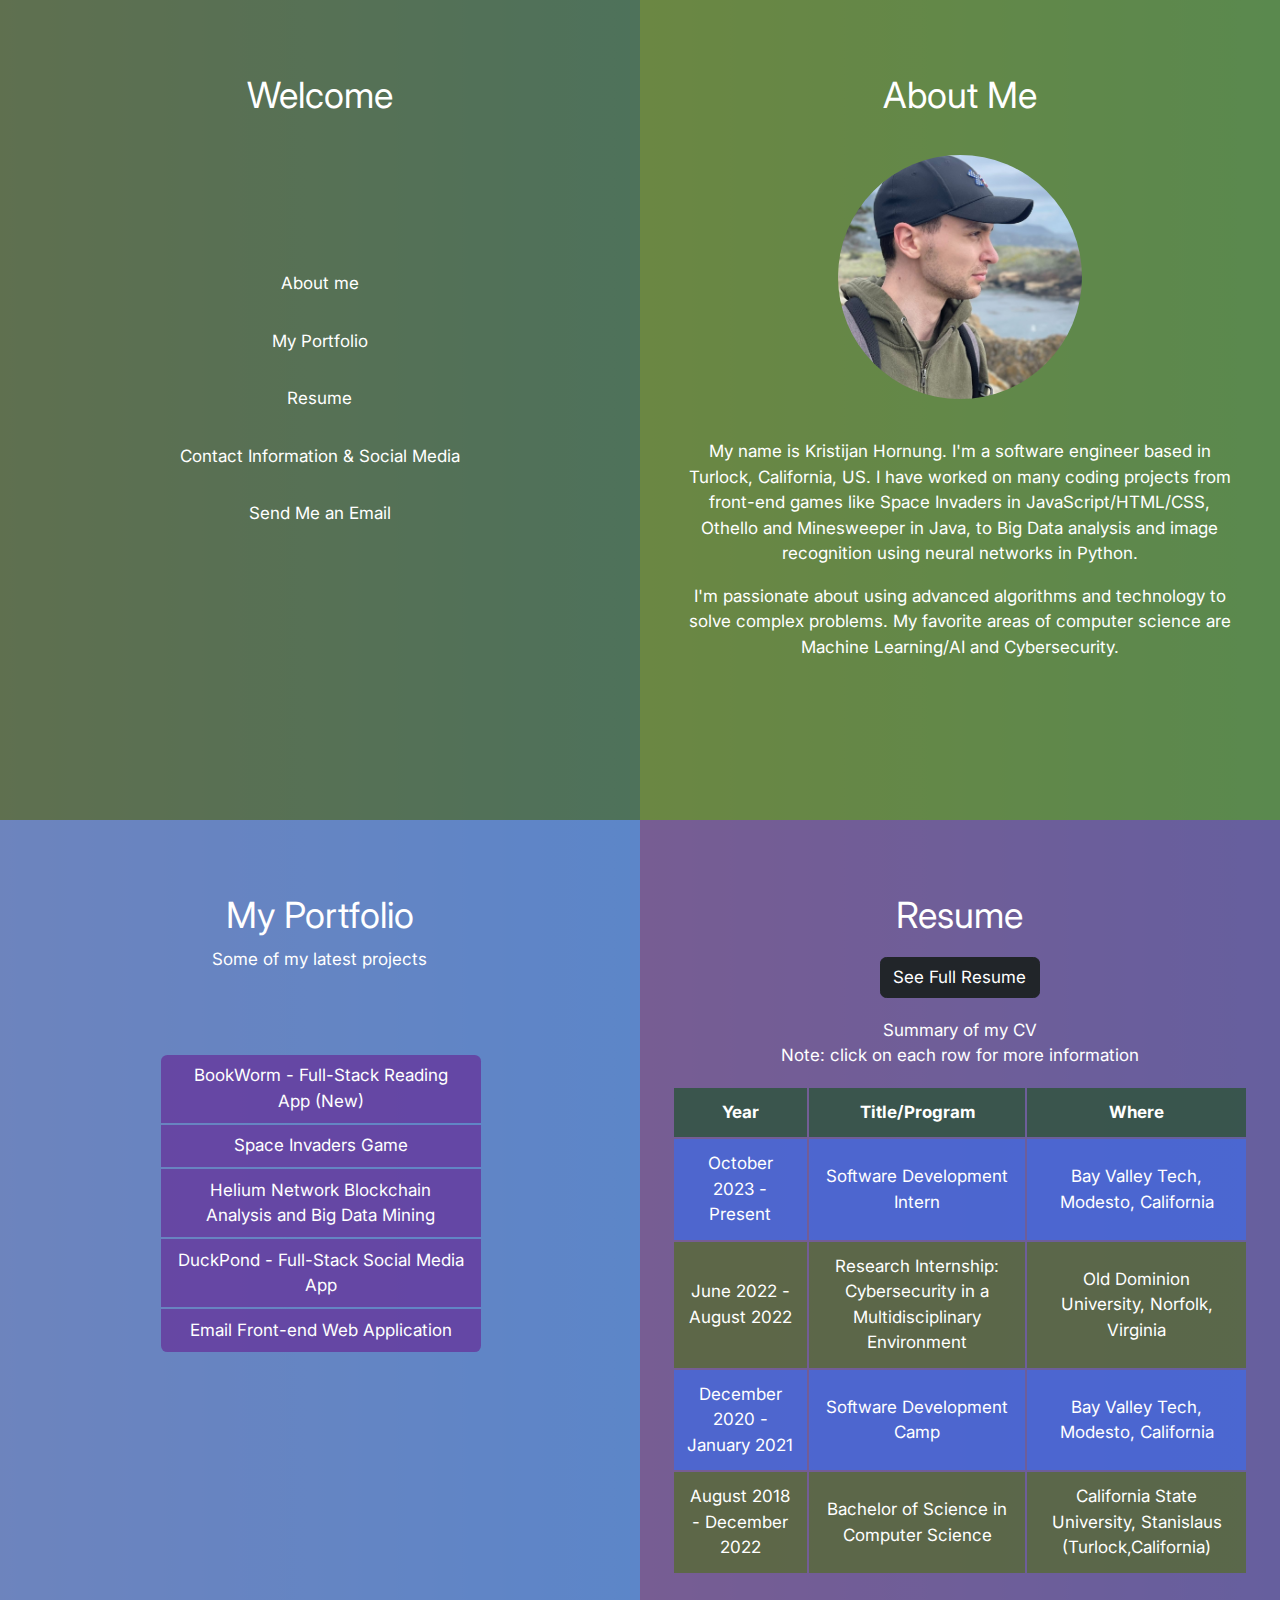
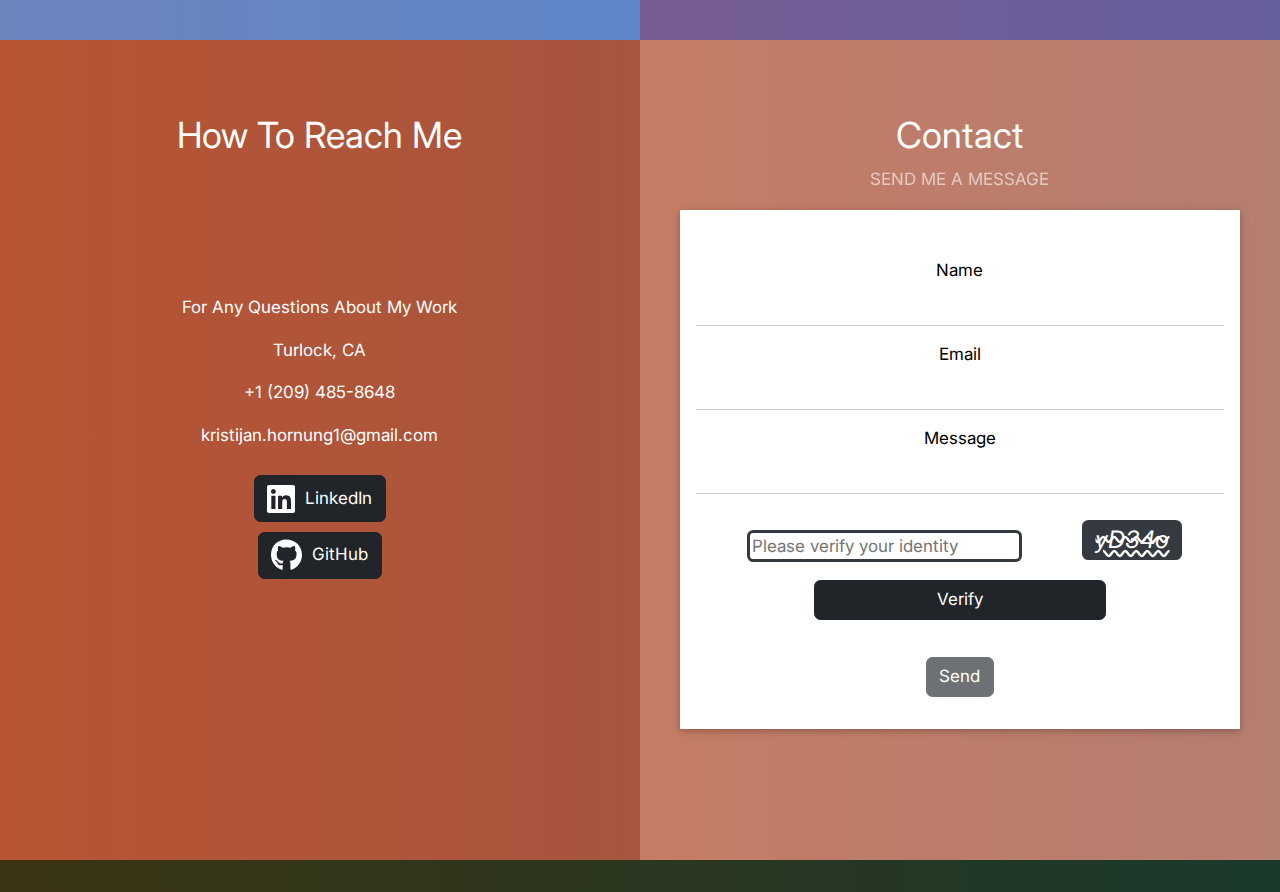
<file: index.html>
<!DOCTYPE html>
<html>
<head>
<title>kristijanH1998</title>
<meta charset="UTF-8">
<meta http-equiv="X-UA-Compatible" content="IE=edge">
<meta name="viewport" content="width=device-width, initial-scale=1">
<link rel="preconnect" href="https://fonts.googleapis.com">
<link rel="preconnect" href="https://fonts.gstatic.com" crossorigin>
<link href="https://fonts.googleapis.com/css2?family=Inter:wght@100..900&display=swap" rel="stylesheet">
<link href="https://cdn.jsdelivr.net/npm/bootstrap@5.3.3/dist/css/bootstrap.min.css" rel="stylesheet" integrity="sha384-QWTKZyjpPEjISv5WaRU9OFeRpok6YctnYmDr5pNlyT2bRjXh0JMhjY6hW+ALEwIH" crossorigin="anonymous">
<link rel='stylesheet' type='text/css' href='w3-style.css'>
<link rel='stylesheet' type='text/css' href='style.css'>
<link rel="stylesheet"
    href="captcha.css">
    <link rel="stylesheet" href=
"https://use.fontawesome.com/releases/v5.15.3/css/all.css"
        integrity=
"sha384-SZXxX4whJ79/gErwcOYf+zWLeJdY/qpuqC4cAa9rOGUstPomtqpuNWT9wdPEn2fk"
        crossorigin="anonymous">
    <script src="captcha.js"></script>
  <script src="https://ajax.googleapis.com/ajax/libs/jquery/3.7.1/jquery.min.js"></script>
</head>
<body class="w3-content" style="max-width:1300px">

<!-- First Grid: Logo & About -->
<div class="w3-row">
  <div class="w3-half w3-container w3-center" style="height:820px; overflow-y:auto; color:white; background-color:rgba(47, 79, 79,.75);">
    <div class="w3-padding-64">
      <h1>Welcome</h1>
    </div>
    <div class="w3-padding-64">
      <a href="#aboutMe" class="w3-button w3-block w3-hover-blue-grey w3-padding-16">About me</a>
      <a href="#work" class="w3-button w3-block w3-hover-indigo w3-padding-16">My Portfolio</a>
      <a href="#resume" class="w3-button w3-block w3-hover-deep-purple w3-padding-16">Resume</a>
      <a href="#howToReachMe" class="w3-button w3-block w3-hover-red w3-padding-16">Contact Information & Social Media</a>
      <a href="#contact" class="w3-button w3-block w3-hover-pink w3-padding-16">Send Me an Email</a>
    </div>
  </div>
  <div class="w3-half w3-container" style="height:820px; overflow-y:auto; background-color:rgba(85, 107, 47, .75); color:white" id="aboutMe">
    <div class="w3-padding-64 w3-center">
      <h1>About Me</h1>
      <img src="profile-pic.jpg" class="w3-margin w3-circle" alt="Kristijan at Point Lobos, CA" style="width:50%; padding:12px 30px">
      <div class="w3-left-align w3-padding-large">
        <p style="text-align:center">My name is Kristijan Hornung. I'm a software engineer based in Turlock, California, US. I
          have worked on many coding projects from front-end games like Space Invaders in JavaScript/HTML/CSS,
          Othello and Minesweeper in Java, to Big Data analysis and image recognition using neural networks in Python.
        </p>
        <p style="text-align:center">I'm passionate about using advanced algorithms and technology to solve complex problems. My favorite areas of computer science
          are Machine Learning/AI and Cybersecurity. 
        </p>
        <p></p>
      </div>
    </div>
  </div>
</div>

<!-- Second Grid: Work & Resume -->
<div class="w3-row">
  <div class="w3-half w3-center d-flex flex-column" style="height:820px; overflow-y:auto; background-color:rgba(65, 105, 225, .75)" id="work">
    <div class="w3-padding-64" style="color:white">
      <h1>My Portfolio</h1>
      <p>Some of my latest projects</p>
    </div>
    <div class="w3-row d-flex justify-content-center">
      <div class="w3-half">
        <div class="list-group">
          <a href="bookworm.html" class="list-group-item list-group-item-action border-0">BookWorm - Full-Stack Reading App (New)</a>
          <a href="space-invaders-game.html" class="list-group-item list-group-item-action border-0">Space Invaders Game</a>
          <a href="helium-network-analysis.html" class="list-group-item list-group-item-action border-0">Helium Network Blockchain Analysis and Big Data Mining</a>
          <a href="duckpond.html" class="list-group-item list-group-item-action border-0">DuckPond - Full-Stack Social Media App</a>
          <a href="email-frontend-web-app.html" class="list-group-item list-group-item-action border-0">Email Front-end Web Application</a>
        </div>
      </div>
    </div>
  </div>
  <div class="w3-half w3-container" style="height:820px; overflow-y:auto; background-color:rgba(102, 51, 153, 0.75); color:white" id="resume">
    <div class="w3-padding-64 w3-center">
      <h1>Resume</h1>
      <div style="margin-bottom: 20px">
        <a type="button" href="https://docs.google.com/document/d/1NPgZLKCemext8ZYz5BmOpQnLoNmhCuS-i_zMt3AoLTc/edit?usp=sharing" target="_blank" class="btn btn-dark" style="margin-top: 10px">See Full Resume</a>
      </div>
      <p>Summary of my CV <br>
      Note: click on each row for more information</p>
      <div class="w3-container w3-responsive">
        <table class = "resume-table">
          <tr>
            <th>Year</th>
            <th>Title/Program</th>
            <th>Where</th>
          </tr>
          <tr data-popupwindow-target="#popup-window1">
            <td>October 2023 - Present</td>
            <td>Software Development Intern</td>
            <td>Bay Valley Tech, Modesto, California</td>
          </tr>
          <tr data-popupwindow-target="#popup-window2">
            <td>June 2022 - August 2022</td>
            <td>Research Internship: Cybersecurity in a Multidisciplinary Environment</td>
            <td>Old Dominion University, Norfolk, Virginia</td>
          </tr>
          <tr data-popupwindow-target="#popup-window3">
            <td>December 2020 - January 2021</td>
            <td>Software Development Camp</td>
            <td>Bay Valley Tech, Modesto, California</td>
          </tr>
          <tr data-popupwindow-target="#popup-window4">
            <td>August 2018 - December 2022</td>
            <td>Bachelor of Science in Computer Science</td>
            <td>California State University, Stanislaus (Turlock,California)</td>
          </tr>
        </table>
      </div>
    </div>
  </div>
 
  <div class="popup-window" id="popup-window1">
    <div class="popup-window-header">
      <div class="title">Description</div>
      <button data-close-button class="close-button">&times;</button>
    </div>
    <div class="popup-window-body"> 
      <span>&#8226;</span> Digital skills training program in frontend and backend development technologies: HTML/CSS, JavaScript, React, Node.js, Bootstrap, MySQL, PHP.<br />
      <span>&#8226;</span> Currently working on a full-stack social network application team project in JavaScript. The application has a login/sign up page, a home page/feed with posts from users with created accounts (to which users can comment or react), user profiles, and other social network features. Utilizing Insomnia for API testing, Git for version control, VS Code for code editing, Figma and Whimsical for design and flowcharts, MongoDB and Express.js for backend portion of the project, and Bulma for CSS design.<br />
      <span>&#8226;</span> Working on software projects and assisting instructors in teaching students, evaluating assignments and projects, preparing course materials.<br />
      <span>&#8226;</span> Leading a study group of 7 students, and providing them with additional instructions, debugging assistance, and coding project guidance.<br />
    </div>
  </div>

  <div class="popup-window" id="popup-window2">
    <div class="popup-window-header">
      <div class="title">Description</div>
      <button data-close-button class="close-button">&times;</button>
    </div>
    <div class="popup-window-body"> <span>&#8226;</span> Conducted Big Data mining and in-depth research on economics and network traffic of the Helium Network, a distributed IoT network. <br />
      <span>&#8226;</span> Used Python (libraries: NumPy, Matplotlib, JSON, Pickle) and Helium Blockchain API to access the Blockchain's database and collect data on network traffic and cryptocurrency data mining statistics. <br />
      <span>&#8226;</span> Modeled the data trends over the previous year to discover that Helium at the time had low data packet transfer rates between hotspots and was not yet fully established as an IoT network. <br />
      <span>&#8226;</span> Wrote a research paper titled “Economics of the Helium Network: User Demand and Network Traffic”. <br />
      <span>&#8226;</span> Presented results to 20 IT experts at Virginia Modeling, Analysis, and Simulation Center.
    </div>
  </div>
  
  <div class="popup-window" id="popup-window3">
    <div class="popup-window-header">
      <div class="title">Description</div>
      <button data-close-button class="close-button">&times;</button>
    </div>
    <div class="popup-window-body">Assisted in the creation of a user-friendly and efficient website for a business communication platform using JavaScript, HTML5, CSS, with Angular and Bootstrap frameworks.</div>
  </div>
  
  
  <div class="popup-window" id="popup-window4">
    <div class="popup-window-header">
      <div class="title">Description</div>
      <button data-close-button class="close-button">&times;</button>
    </div>
    <div class="popup-window-body"> <span>&#8226;</span> <b>Overall GPA:</b> 3.93 / 4.0 <br /> <span>&#8226;</span> <b>Honors:</b> Summa Cum Laude <br /> <span>&#8226;</span> <b>Minor:</b> Mathematics <br /> <span>&#8226;</span> <b>CS Courses:</b> 
      <ul class="resume-popup-3" style="list-style-type: circle; padding-left: 5px">
      <li>Communication Networks</li><li>Operating Systems I</li><li>Software Engineering</li><li>Artificial Intelligence</li><li>Database Management Systems</li><li>Neural Networks and Intelligent Machines</li><li>Human-Centered Design</li><li>Theory of Algorithms</li><li>Data Structures and Algorithms</li><li>Computer Programming I & II</li><li>Assembly Language and Computer Architecture</li><li>Computer Organization</li><li>Programming Languages</li><li>Automata, Computability, and Formal Languages</li><li>Seminar in Computer Science (Title: New Development in Algorithms for Modern Data Storing Systems: bLSM Trees)</li></ul>
      <span>&#8226;</span> <b>Math Courses:</b>    
      <ul class="resume-popup-3" style="list-style-type: circle; padding-left: 5px">
      <li>Calculus I</li><li>Calculus II</li><li>Probability and Statistics</li><li>Discrete Structures</li><li>Multivariate Calculus</li><li>Linear Algebra</li><li>Set Theory and Logic</li><li>Theory of Numbers</li><li>Operations Research</li><li>Probability Theory</li></ul>
    </div>
  </div>
<div id="overlay"></div>  

</div>
<!-- Third Grid: Swing By & Contact -->
<div class="w3-row">
  <div class="w3-half w3-container w3-center" style="height:820px; overflow-y:auto; background-color:rgba(165, 42, 42, 0.75); color:white" id="howToReachMe">
    <div class="w3-padding-64">
      <h1>How To Reach Me</h1>
    </div>
    <div class="w3-padding-64">
      <p>For Any Questions About My Work</p>
      <p>Turlock, CA</p>
      <p>+1 (209) 485-8648</p>
      <p>kristijan.hornung1@gmail.com</p>
      <div>
        <a type="button" href="http://www.linkedin.com/in/kristijan-hornung-56440622a" target="_blank" class="btn btn-dark" style="margin-top: 10px"><img src = "linkedin.svg" alt="LinkedIn SVG" style="margin-right: 10px"/>LinkedIn</a>
      </div>
      <div>
        <a type="button" href="https://github.com/kristijanH1998" target="_blank" class="btn btn-dark" style="margin-top: 10px"><img src = "github.svg" alt="GitHub SVG" style="margin-right: 10px"/>GitHub</a>
      </div>
    </div>
  </div>
  <div class="w3-half w3-container" style="height:820px; overflow-y:auto; background-color:rgba(205, 92, 92, 0.75); color:white" id="contact">
    <div class="w3-padding-64 w3-padding-large" style="text-align:center">
      <h1>Contact</h1>
      <p class="w3-opacity">SEND ME A MESSAGE</p>
      <form class="w3-container w3-card w3-padding-32 w3-white" action="mailto:kristijan.hornung1@gmail.com" method="post" enctype="text/plain" onsubmit="disableSendBtn()">
        <div class="w3-section">
          <label>Name</label>
          <input class="w3-input" style="width:100%;" type="text" required name="Name">
        </div>
        <div class="w3-section">
          <label>Email</label>
          <input class="w3-input" style="width:100%;" type="text" required name="Email">
        </div>
        <div class="w3-section">
          <label>Message</label>
          <input class="w3-input" style="width:100%;" type="text" required name="Message">
        </div>        
        <div onload="generate()">
          <div id="user-input" class="inline">
              <input type="text"
                    id="submit"
                    placeholder="Please verify your identity"
                    class="rounded inline"/>
          </div>
          <div class="inline" onclick="generate()">
              <i class="fas fa-sync"></i>
          </div>
          <div id="image"
              class="inline rounded"
              selectable="False">
          </div>
          <input value="Verify"
                class="btn btn-dark"
                onclick="printmsg()" />
      
          <p id="key"></p>
        </div>
        <input class="btn btn-dark" id="send-btn" type="submit" href="mailto:kristijan.hornung1@gmail.com" value="Send">
      </form>   
    </div>
  </div>
</div>

<!-- Footer -->
<footer class="w3-container w3-black w3-padding-16">
</footer>
<script src="js-script.js"></script> 
</body>
</html>
</file>
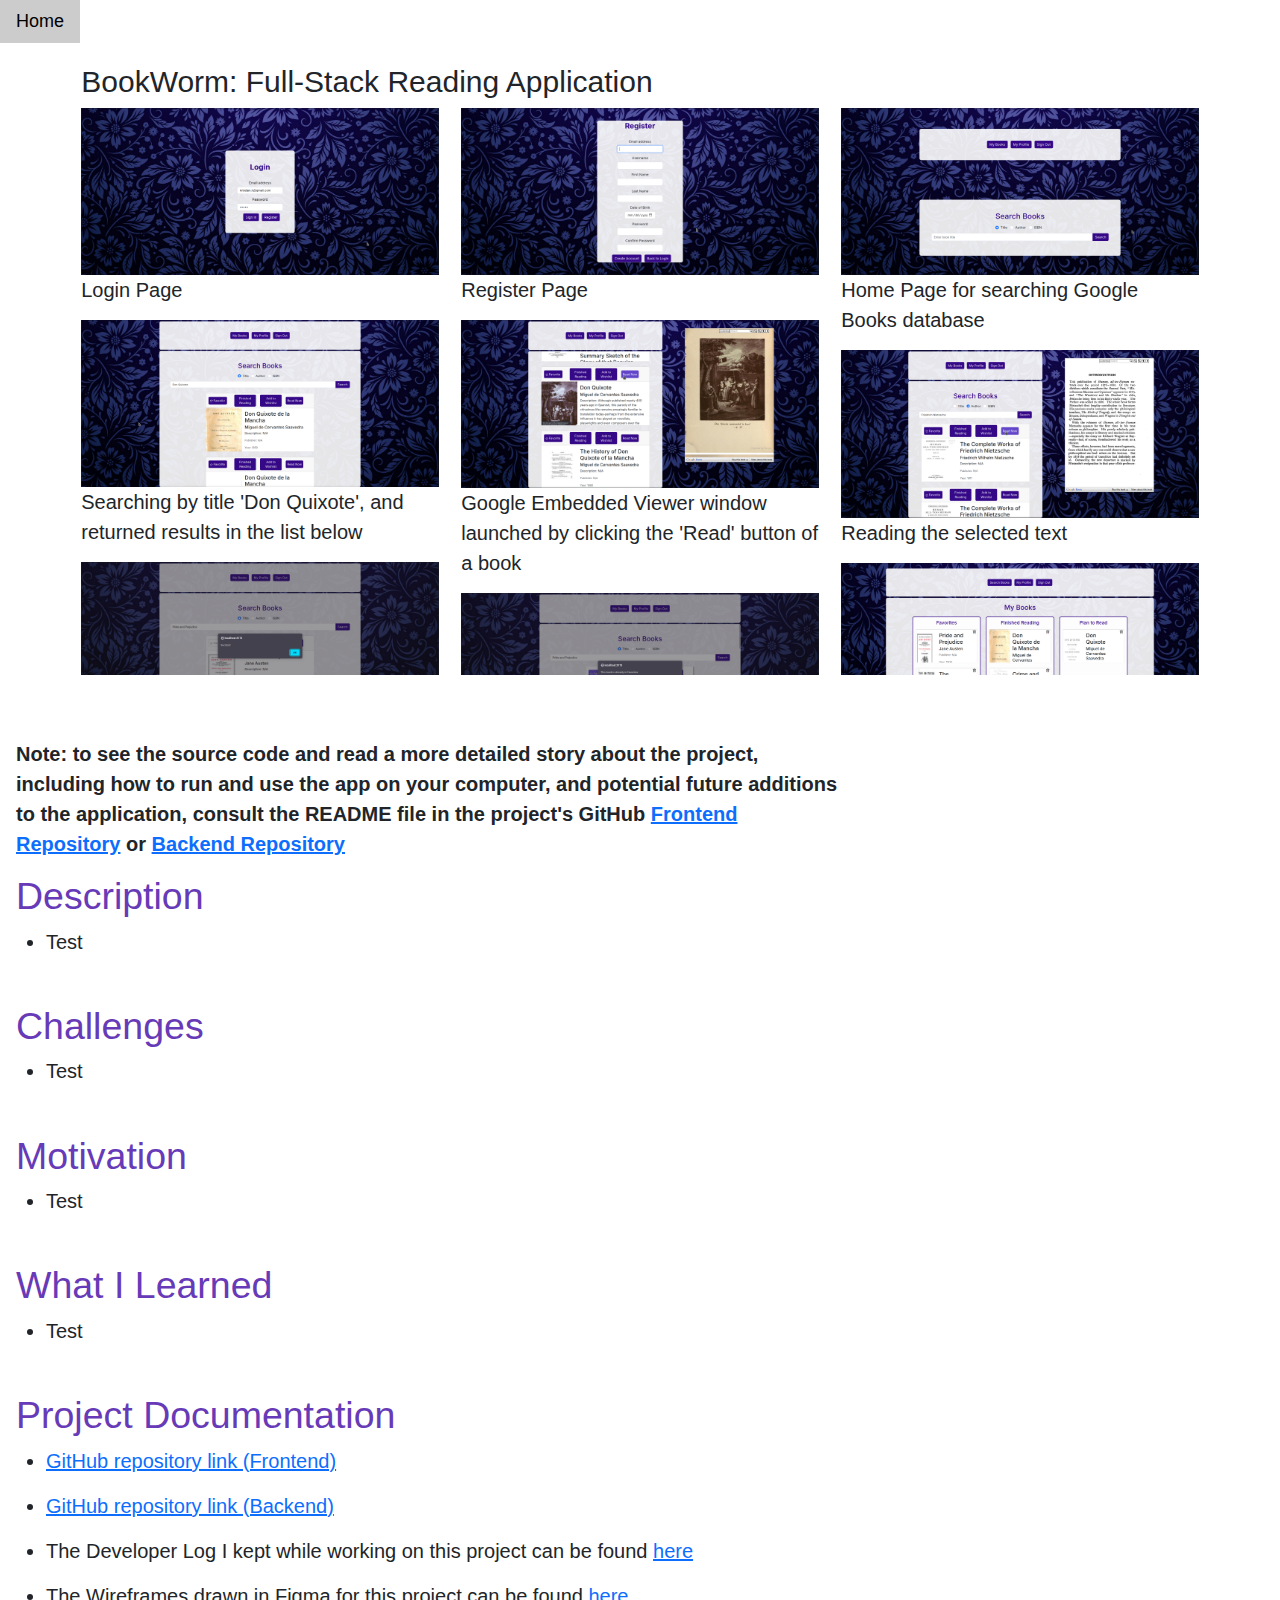
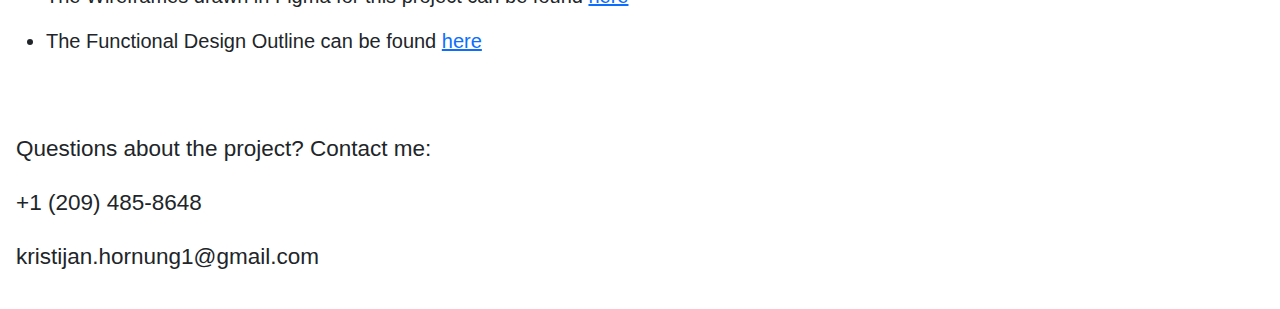
<file: bookworm.html>
<!DOCTYPE html>
<html lang="en">
<head>
<title>kristijanH1998: Full-Stack Reading App</title>
<meta charset="UTF-8">
<meta name="viewport" content="width=device-width, initial-scale=1">
<link rel="stylesheet" href="https://www.w3schools.com/w3css/4/w3.css">
<link rel="stylesheet" href="https://www.w3schools.com/lib/w3-theme-black.css">
<link rel="stylesheet" href="https://fonts.googleapis.com/css?family=Roboto">
<link rel="stylesheet" href="https://cdnjs.cloudflare.com/ajax/libs/font-awesome/4.7.0/css/font-awesome.min.css">
<link href="https://cdn.jsdelivr.net/npm/bootstrap@5.3.3/dist/css/bootstrap.min.css" rel="stylesheet" integrity="sha384-QWTKZyjpPEjISv5WaRU9OFeRpok6YctnYmDr5pNlyT2bRjXh0JMhjY6hW+ALEwIH" crossorigin="anonymous">
<script src="https://ajax.googleapis.com/ajax/libs/jquery/3.7.1/jquery.min.js"></script>
<script src="https://cdn.jsdelivr.net/npm/bootstrap@5.3.3/dist/js/bootstrap.bundle.min.js" integrity="sha384-YvpcrYf0tY3lHB60NNkmXc5s9fDVZLESaAA55NDzOxhy9GkcIdslK1eN7N6jIeHz" crossorigin="anonymous"></script>
<style>
html,body,h1,h2,h3,h4,h5,h6,button {font-family: Inter, Helvetica;}
p, li {font-size: 20px;}
#myBtn {
  display: none;
  position: fixed;
  bottom: 20px;
  right: 30px;
  z-index: 99;
  font-size: 18px;
  border: none;
  outline: none;
  background-color: rgb(102, 51, 153);
  color: white;
  cursor: pointer;
  padding: 15px;
}
#myBtn:hover {
  background-color: #555;
}
#tryBtn {
  font-size: 18px;
  border: none;
  outline: none;
  background-color: rgb(102, 51, 153);
  color: white;
  cursor: pointer;
  padding: 10px;
  margin: 30px;
  position: relative;
  left: 30px;
}
.thumbnail img {
    max-height: 650px;
}
a:has(.caption) {
  text-decoration: none;
  color: rgb(33, 37, 41);
}
</style>
</head>
<body>
  <div class="container w3-padding-top-64" style="max-height:75vh; overflow-y: auto;">
    <h2>BookWorm: Full-Stack Reading Application</h2>
    <div class="row">
      <div class="col-md-4">
        <div class="thumbnail">
          <a href="screenshots/bookworm/login.png" target="_blank">
            <img src="screenshots/bookworm/login.png" alt="Screenshot 1" style="width:100%">
            <div class="caption">
              <p>Login Page</p>
            </div>
          </a>
        </div>
        <div class="thumbnail">
          <a href="screenshots/bookworm/home2.png" target="_blank">
            <img src="screenshots/bookworm/home2.png" alt="Screenshot 4" style="width:100%">
            <div class="caption">
              <p>Searching by title 'Don Quixote', and returned results in the list below</p>
            </div>
          </a>
        </div>
        <div class="thumbnail">
          <a href="screenshots/bookworm/home5.png" target="_blank">
            <img src="screenshots/bookworm/home5.png" alt="Screenshot 7" style="width:100%">
            <div class="caption">
              <p>Adding a book to the list of Favorites</p>
            </div>
          </a>
        </div>
        <div class="thumbnail">
            <a href="screenshots/bookworm/mybooks2.png" target="_blank">
              <img src="screenshots/bookworm/mybooks2.png" alt="Screenshot 10" style="width:100%">
              <div class="caption">
                <p>Deleting a book from one of three category lists on My Books page</p>
              </div>
            </a>
          </div>
          <div class="thumbnail">
            <a href="screenshots/bookworm/myprofile3.png" target="_blank">
              <img src="screenshots/bookworm/myprofile3.png" alt="Screenshot 13" style="width:100%">
              <div class="caption">
                <p>User's password updated</p>
              </div>
            </a>
          </div>
          <div class="thumbnail">
            <a href="screenshots/bookworm/postman2.png" target="_blank">
              <img src="screenshots/bookworm/postman2.png" alt="Screenshot 16" style="width:100%">
              <div class="caption">
                <p>Testing the /fav-books endpoint in Postman which returns a list of user's favorite books</p>
              </div>
            </a>
          </div>
      </div>
      <div class="col-md-4">
        <div class="thumbnail">
          <a href="screenshots/bookworm/register.png" target="_blank">
            <img src="screenshots/bookworm/register.png" alt="Screenshot 2" style="width:100%">
            <div class="caption">
              <p>Register Page</p>
            </div>
          </a>
        </div>
        <div class="thumbnail">
          <a href="screenshots/bookworm/home3.png" target="_blank">
            <img src="screenshots/bookworm/home3.png" alt="Screenshot 5" style="width:100%">
            <div class="caption">
              <p>Google Embedded Viewer window launched by clicking the 'Read' button of a book</p>
            </div>
          </a>
        </div>
        <div class="thumbnail">
          <a href="screenshots/bookworm/home6.png" target="_blank">
            <img src="screenshots/bookworm/home6.png" alt="Screenshot 8" style="width:100%">
            <div class="caption">
              <p>Error message when trying to favorite the book that is already in the list of Favorites</p>
            </div>
          </a>
        </div>
        <div class="thumbnail">
            <a href="screenshots/bookworm/myprofile1.png" target="_blank">
              <img src="screenshots/bookworm/myprofile1.png" alt="Screenshot 11" style="width:100%">
              <div class="caption">
                <p>My Profile page with actively signed in user's account information and update fields</p>
              </div>
            </a>
        </div>
        <div class="thumbnail">
            <a href="screenshots/bookworm/jwt.png" target="_blank">
              <img src="screenshots/bookworm/jwt.png" alt="Screenshot 14" style="width:100%">
              <div class="caption">
                <p>JWT user authentication key stored in local storage</p>
              </div>
            </a>
        </div>
        <div class="thumbnail">
            <a href="screenshots/bookworm/mysql.png" target="_blank">
              <img src="screenshots/bookworm/mysql.png" alt="Screenshot 17" style="width:100%">
              <div class="caption">
                <p>MySQL Workbench tool utilized for database design and administration</p>
              </div>
            </a>
        </div>
      </div>
      <div class="col-md-4">
        <div class="thumbnail">
          <a href="screenshots/bookworm/home1.png" target="_blank">
            <img src="screenshots/bookworm/home1.png" alt="Screenshot 3" style="width:100%">
            <div class="caption">
              <p>Home Page for searching Google Books database</p>
            </div>
          </a>
        </div>
        <div class="thumbnail">
          <a href="screenshots/bookworm/home4.png" target="_blank">
            <img src="screenshots/bookworm/home4.png" alt="Screenshot 6" style="width:100%">
            <div class="caption">
              <p>Reading the selected text</p>
            </div>
          </a>
        </div>
        <div class="thumbnail">
          <a href="screenshots/bookworm/mybooks1.png" target="_blank">
            <img src="screenshots/bookworm/mybooks1.png" alt="Screenshot 9" style="width:100%">
            <div class="caption">
              <p>My Books page with three categories: Favorites, Finished Reading, and Wishlist</p>
            </div>
          </a>
        </div>
        <div class="thumbnail">
            <a href="screenshots/bookworm/myprofile2.png" target="_blank">
                <img src="screenshots/bookworm/myprofile2.png" alt="Screenshot 12" style="width:100%">
                <div class="caption">
                    <p>Message indicating user's Date of Birth has been changed</p>
                </div>
            </a>
        </div>
        <div class="thumbnail">
            <a href="screenshots/bookworm/postman1.png" target="_blank">
                <img src="screenshots/bookworm/postman1.png" alt="Screenshot 15" style="width:100%">
                <div class="caption">
                    <p>Testing the /update-user endpoint in Postman by updating user's Date of Birth value in the database</p>
                </div>
            </a>
        </div>
      </div>
    </div>
  </div>
<!-- Navbar -->
<div class="w3-top">
  <div class="w3-bar w3-theme w3-top w3-left-align w3-large">
    <a href="index.html" class="w3-bar-item w3-button w3-theme-l1">Home</a>
  </div>
</div>
<div class="w3-main">
  <div class="w3-row w3-padding-top-64">
    <div class="w3-twothird w3-container">
      <p><strong>Note: to see the source code and read a more detailed story about the project, including how to run and use the app on your computer, and potential future additions to the application, consult the README file in the project's GitHub <a href="https://github.com/kristijanH1998/bookworm.git">Frontend Repository</a> or <a href="https://github.com/kristijanH1998/bookworm-backend.git">Backend Repository</a></strong></p>
      <h1 class="w3-text-deep-purple">Description</h1>
      <ul>
        <li><p>Test</p></li> 
      </ul>
    </div>
  </div>
  <div class="w3-row w3-padding-top-32">
    <div class="w3-twothird w3-container">
      <h1 class="w3-text-deep-purple">Challenges</h1>
      <ul>
        <li><p>Test</p></li>
      </ul>
    </div>
  </div>
  <div class="w3-row w3-padding-top-32">
    <div class="w3-twothird w3-container">
      <h1 class="w3-text-deep-purple">Motivation</h1>
      <ul>
        <li><p>Test</p></li>
      </ul>
    </div>
  </div>
  <div class="w3-row w3-padding-top-32">
    <div class="w3-twothird w3-container">
      <h1 class="w3-text-deep-purple">What I Learned</h1>
      <ul>
        <li><p>Test</p></li>
      </ul>
    </div>
  </div>
  <div class="w3-row w3-padding-32">
    <div class="w3-twothird w3-container">
      <h1 class="w3-text-deep-purple">Project Documentation</h1>
      <ul>
        <li><p><a href="https://github.com/kristijanH1998/bookworm.git">GitHub repository link (Frontend)</a></p></li>
        <li><p><a href="https://github.com/kristijanH1998/bookworm-backend.git">GitHub repository link (Backend)</a></p></li>
        <li><p>The Developer Log I kept while working on this project can be found <a href="https://docs.google.com/document/d/1ieDdM0txky0wxEZ3w_PPIUdPI_pAFzgeKAzslnP2bsw/edit?usp=sharing">here</a></p></li>
        <li><p>The Wireframes drawn in Figma for this project can be found <a href="https://www.figma.com/design/HyaA7HkQP4oVYABsiWcimn/BookWorm-Wireframe?node-id=0-1&t=0i8CE6GfiTgFVYkF-1">here</a></p></li>
        <li><p>The Functional Design Outline can be found <a href="https://docs.google.com/document/d/1XoP50WMfJ7WNict0mYizXaeUk4Cqgh8SxsYhh9SBCIw/edit?usp=sharing">here</a></p></li>
      </ul>
    </div>
  </div>
  <footer id="myFooter">
    <div class="w3-container w3-theme-l2 w3-padding-32">
      <h4>Questions about the project? Contact me: <br><br> +1 (209) 485-8648 <br><br> kristijan.hornung1@gmail.com</h4>
      <button onclick="topFunction()" id="myBtn" title="Go to top">Top</button>
    </div>
  </footer>
</div>
<script>
let mybutton = document.getElementById("myBtn");
window.onscroll = function() {scrollFunction()};
function scrollFunction() {
  if (document.body.scrollTop > 20 || document.documentElement.scrollTop > 20) {
    mybutton.style.display = "block";
  } else {
    mybutton.style.display = "none";
  }
}
function topFunction() {
  document.body.scrollTop = 0;
  document.documentElement.scrollTop = 0;
}
</script>
</body>
</html>
</file>
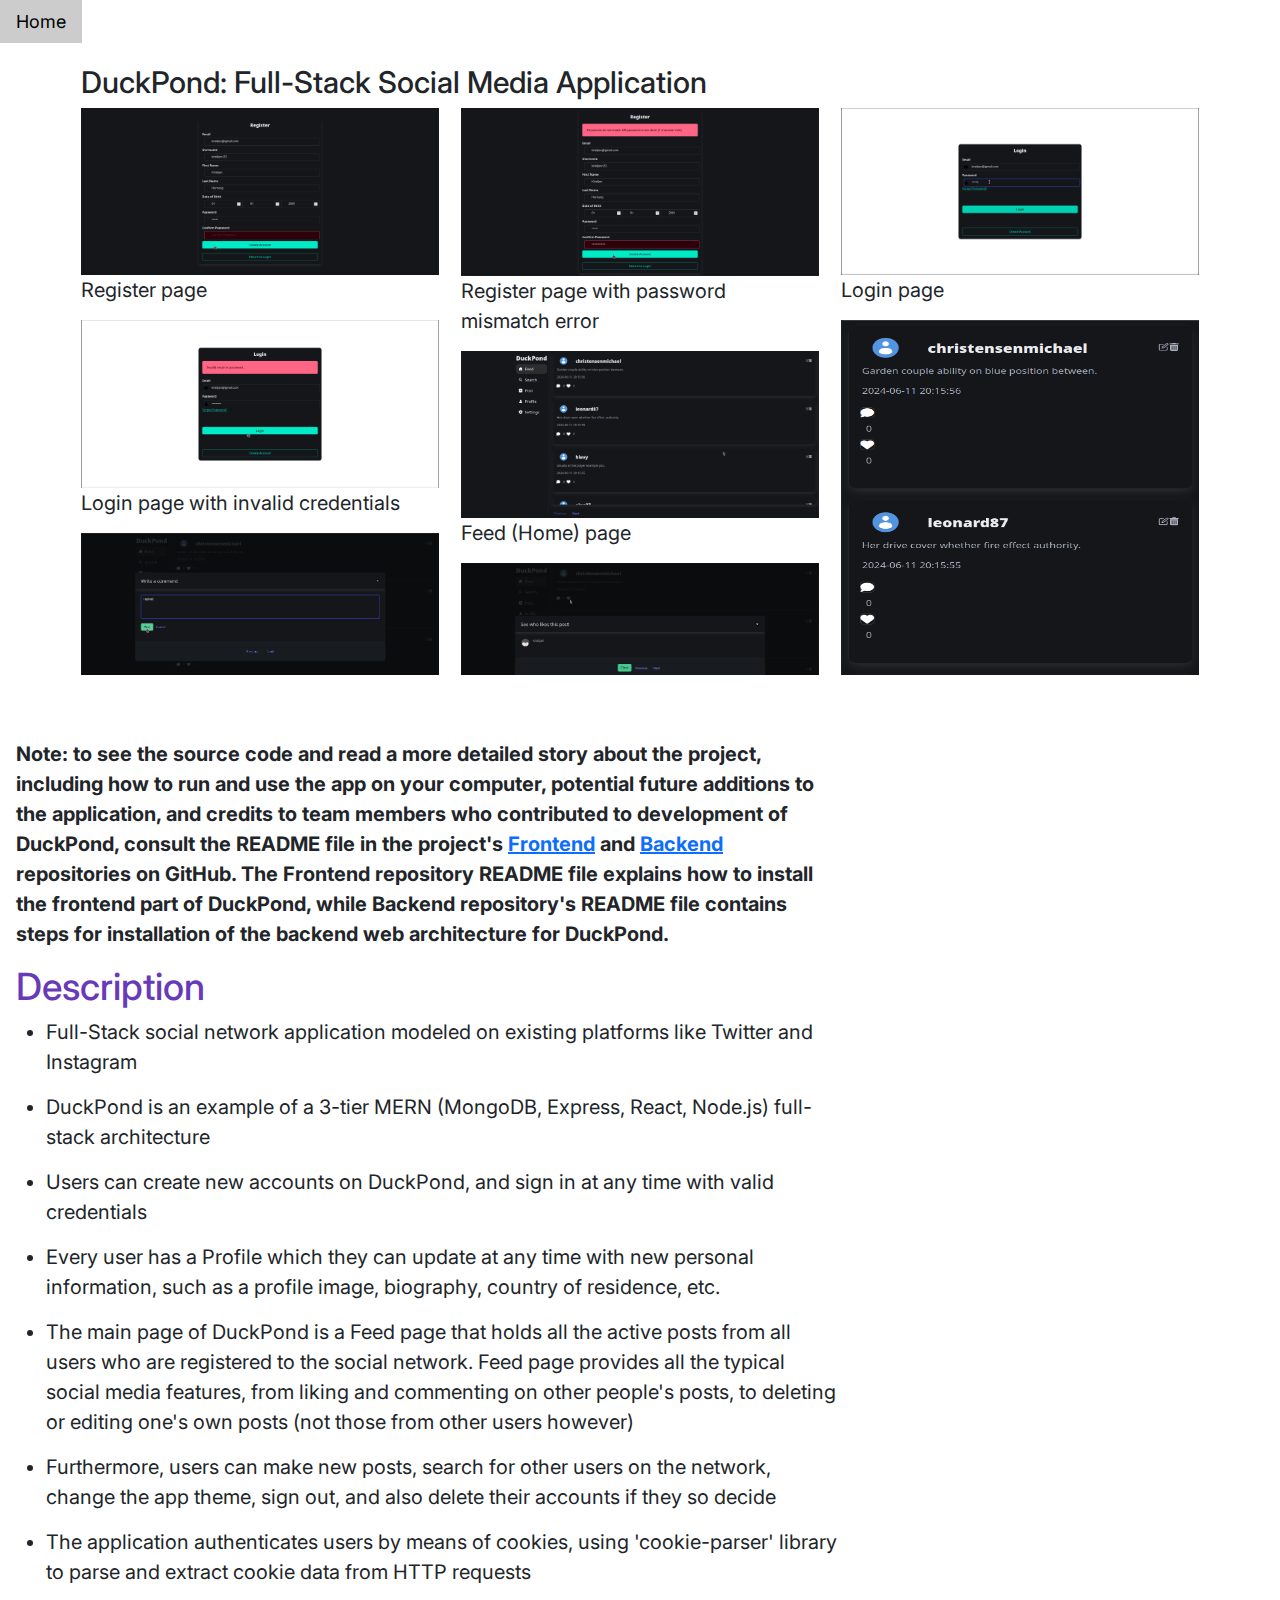
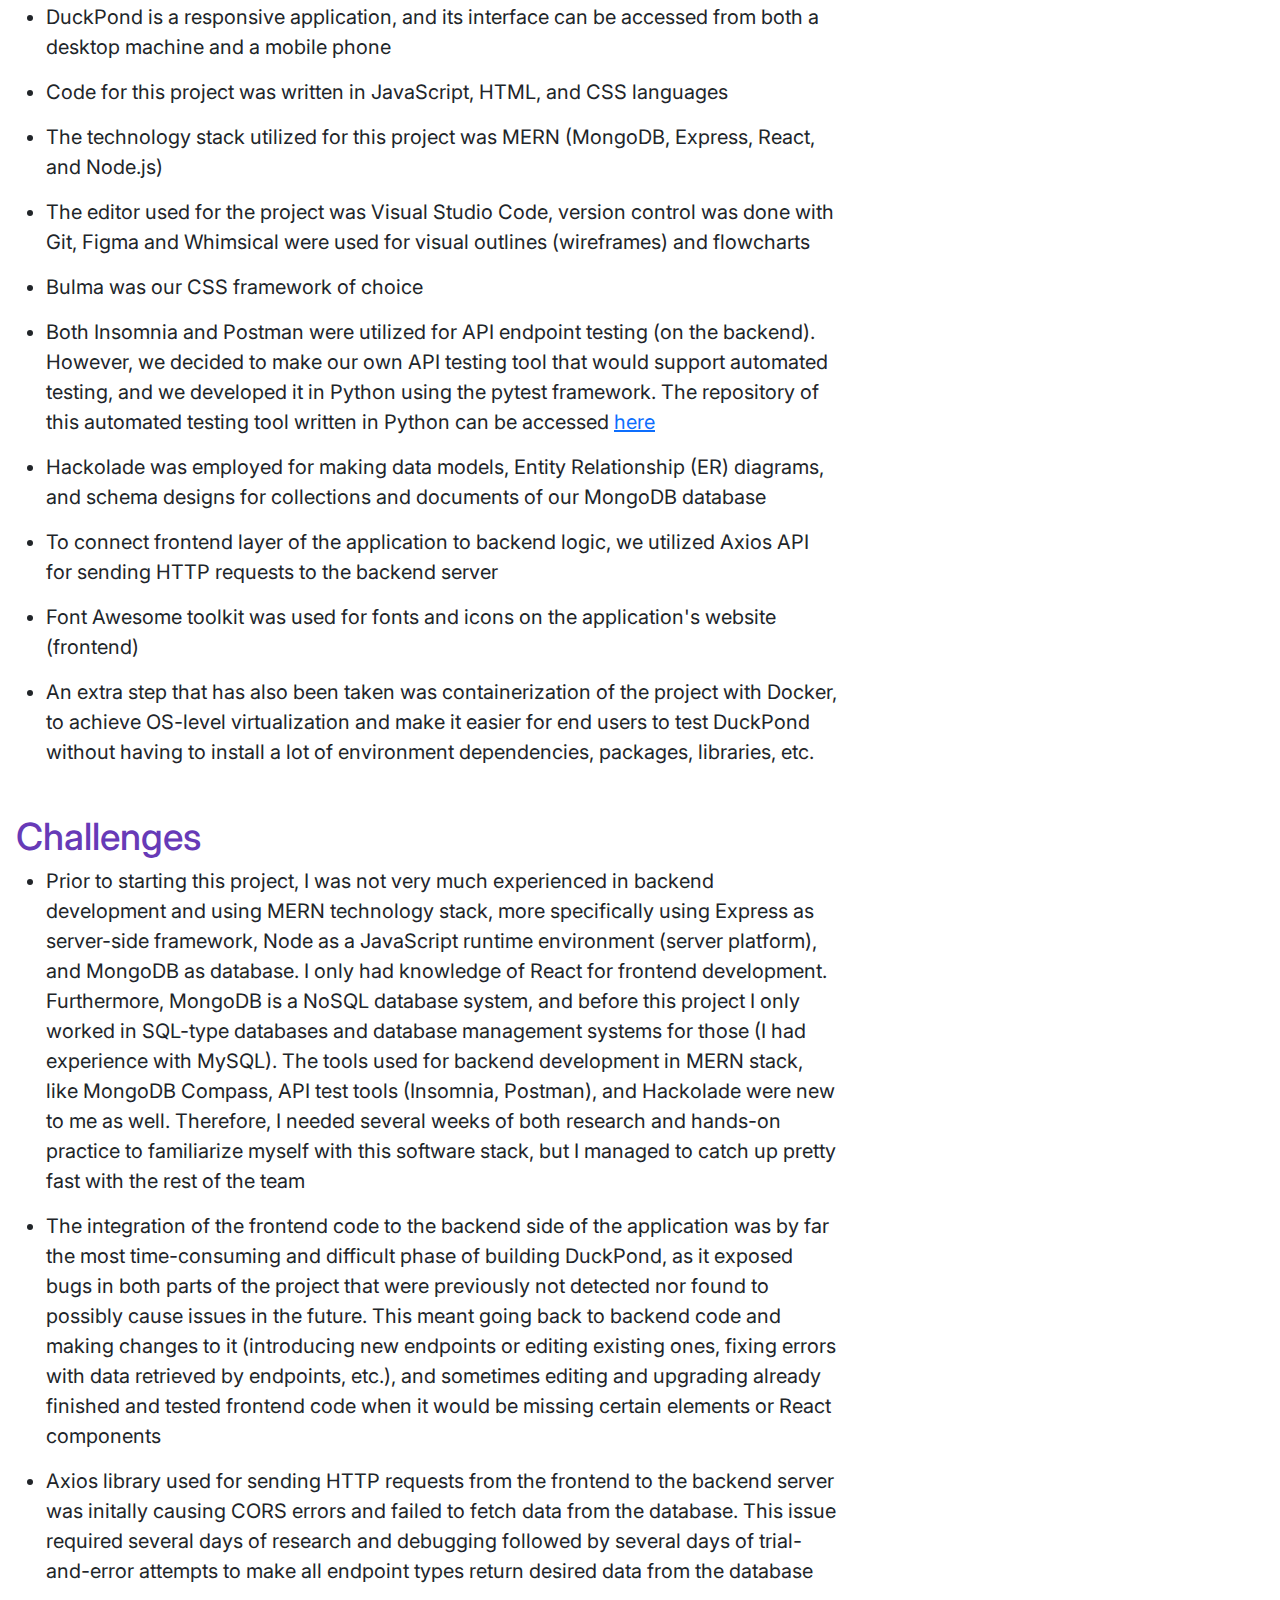
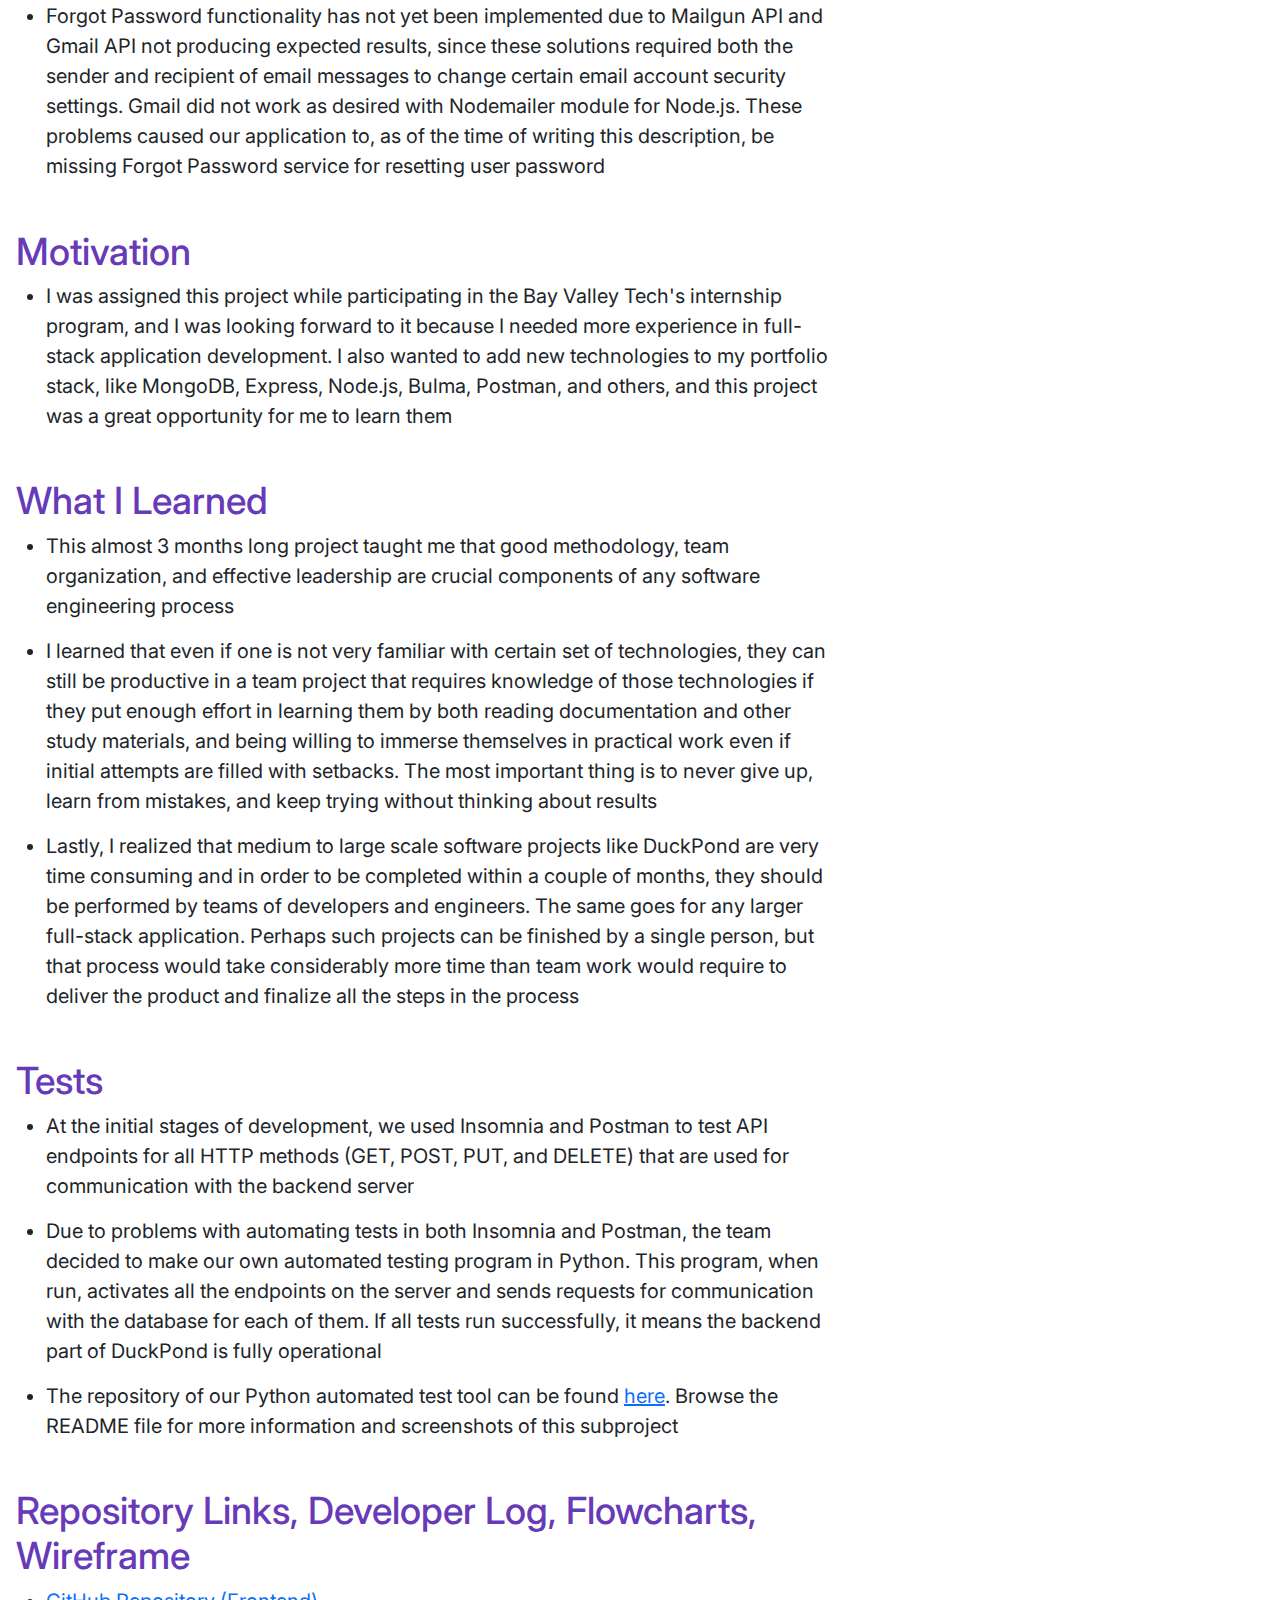
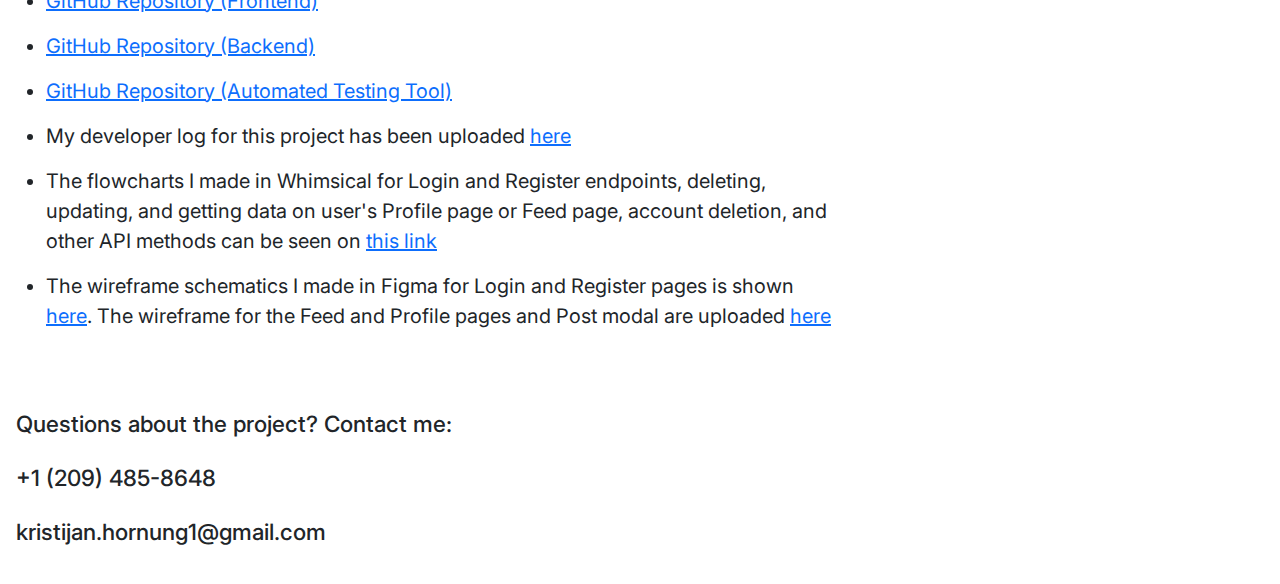
<file: duckpond.html>
<!DOCTYPE html>
<html lang="en">
<head>
<title>kristijanH1998: Duckpond - Social Network</title>
<meta charset="UTF-8">
<meta name="viewport" content="width=device-width, initial-scale=1">
<link rel="stylesheet" href="https://www.w3schools.com/w3css/4/w3.css">
<link rel="stylesheet" href="https://www.w3schools.com/lib/w3-theme-black.css">
<link href="https://fonts.googleapis.com/css2?family=Inter:wght@100..900&display=swap" rel="stylesheet">
<link rel="stylesheet" href="https://cdnjs.cloudflare.com/ajax/libs/font-awesome/4.7.0/css/font-awesome.min.css">
<link href="https://cdn.jsdelivr.net/npm/bootstrap@5.3.3/dist/css/bootstrap.min.css" rel="stylesheet" integrity="sha384-QWTKZyjpPEjISv5WaRU9OFeRpok6YctnYmDr5pNlyT2bRjXh0JMhjY6hW+ALEwIH" crossorigin="anonymous">
<script src="https://ajax.googleapis.com/ajax/libs/jquery/3.7.1/jquery.min.js"></script>
<script src="https://cdn.jsdelivr.net/npm/bootstrap@5.3.3/dist/js/bootstrap.bundle.min.js" integrity="sha384-YvpcrYf0tY3lHB60NNkmXc5s9fDVZLESaAA55NDzOxhy9GkcIdslK1eN7N6jIeHz" crossorigin="anonymous"></script>
<style>
html,body,h1,h2,h3,h4,h5,h6,button {font-family: Inter, Helvetica;}
p, li {font-size: 20px;}
#myBtn {
  display: none;
  position: fixed;
  bottom: 20px;
  right: 30px;
  z-index: 99;
  font-size: 18px;
  border: none;
  outline: none;
  background-color: rgb(102, 51, 153);
  color: white;
  cursor: pointer;
  padding: 15px;
}
#myBtn:hover {
  background-color: #555;
}
.thumbnail img {
    max-height: 450px;
}
a:has(.caption) {
  text-decoration: none;
  color: rgb(33, 37, 41);
}
</style>
</head>
<body>
  <div class="container w3-padding-top-64" style="max-height:75vh; overflow-y: auto;">
    <h2>DuckPond: Full-Stack Social Media Application</h2>
    <div class="row">
      <div class="col-md-4">
        <div class="thumbnail">
          <a href="screenshots/duckpond/duckpond-signup-1.png" target="_blank">
            <img src="screenshots/duckpond/duckpond-signup-1.png" alt="Screenshot 1" style="width:100%">
            <div class="caption">
              <p>Register page</p>
            </div>
          </a>
        </div>
        <div class="thumbnail">
          <a href="screenshots/duckpond/duckpond-login-2.png" target="_blank">
            <img src="screenshots/duckpond/duckpond-login-2.png" alt="Screenshot 4" style="width:100%">
            <div class="caption">
              <p>Login page with invalid credentials</p>
            </div>
          </a>
        </div>
        <div class="thumbnail">
          <a href="screenshots/duckpond/duckpond-feed-3.png" target="_blank">
            <img src="screenshots/duckpond/duckpond-feed-3.png" alt="Screenshot 7" style="width:100%">
            <div class="caption">
              <p>Comment modal on Feed page</p>
            </div>
          </a>
        </div>
        <div class="thumbnail">
            <a href="screenshots/duckpond/duckpond-profile-1.png" target="_blank">
              <img src="screenshots/duckpond/duckpond-profile-1.png" alt="Screenshot 10" style="width:100%">
              <div class="caption">
                <p>Profile page</p>
              </div>
            </a>
          </div>
          <div class="thumbnail">
            <a href="screenshots/duckpond/duckpond-profile-4.png" target="_blank">
              <img src="screenshots/duckpond/duckpond-profile-4.png" alt="Screenshot 13" style="width:100%">
              <div class="caption">
                <p>Editing post content on Profile page (mobile phone view)</p>
              </div>
            </a>
          </div>
          <div class="thumbnail">
            <a href="screenshots/duckpond/duckpond-createpost-1.png" target="_blank">
              <img src="screenshots/duckpond/duckpond-createpost-1.png" alt="Screenshot 16" style="width:100%">
              <div class="caption">
                <p>Creating a new post</p>
              </div>
            </a>
          </div>
          <div class="thumbnail">
            <a href="screenshots/duckpond/duckpond-settings-2.png" target="_blank">
              <img src="screenshots/duckpond/duckpond-settings-2.png" alt="Screenshot 19" style="width:100%">
              <div class="caption">
                <p>'Delete Account' button clicked, alert message appears</p>
              </div>
            </a>
          </div>
          <div class="thumbnail">
            <a href="screenshots/duckpond/duckpond-hackolade-2.png" target="_blank">
              <img src="screenshots/duckpond/duckpond-hackolade-2.png" alt="Screenshot 22" style="width:100%">
              <div class="caption">
                <p>Schema of a 'User' document in the 'Users' collection (Hackolade)</p>
              </div>
            </a>
          </div>
          <div class="thumbnail">
            <a href="screenshots/duckpond/duckpond-insomnia-1.png" target="_blank">
              <img src="screenshots/duckpond/duckpond-insomnia-1.png" alt="Screenshot 25" style="width:100%">
              <div class="caption">
                <p>Testing the Delete Post endpoint in Insomnia</p>
              </div>
            </a>
          </div>
          <div class="thumbnail">
            <a href="screenshots/duckpond/duckpond-postman-3.png" target="_blank">
              <img src="screenshots/duckpond/duckpond-postman-3.png" alt="Screenshot 28" style="width:100%">
              <div class="caption">
                <p>Testing the Create Comment endpoint in Postman</p>
              </div>
            </a>
          </div>
          <div class="thumbnail">
            <a href="screenshots/duckpond/duckpond-wireframe-login-desktop.png" target="_blank">
              <img src="screenshots/duckpond/duckpond-wireframe-login-desktop.png" alt="Screenshot 31" style="width:100%">
              <div class="caption">
                <p>Wireframe for Login and Sign Up pages (Desktop view)</p>
              </div>
            </a>
          </div>
          <div class="thumbnail">
            <a href="screenshots/duckpond/duckpond-wireframe-profile-desktop.png" target="_blank">
              <img src="screenshots/duckpond/duckpond-wireframe-profile-desktop.png" alt="Screenshot 34" style="width:100%">
              <div class="caption">
                <p>Wireframe for Profile page (Desktop view)</p>
              </div>
            </a>
          </div>
      </div>
      <div class="col-md-4">
        <div class="thumbnail">
          <a href="screenshots/duckpond/duckpond-signup-2.png" target="_blank">
            <img src="screenshots/duckpond/duckpond-signup-2.png" alt="Screenshot 2" style="width:100%">
            <div class="caption">
              <p>Register page with password mismatch error</p>
            </div>
          </a>
        </div>
        <div class="thumbnail">
          <a href="screenshots/duckpond/duckpond-feed-1.png" target="_blank">
            <img src="screenshots/duckpond/duckpond-feed-1.png" alt="Screenshot 5" style="width:100%">
            <div class="caption">
              <p>Feed (Home) page</p>
            </div>
          </a>
        </div>
        <div class="thumbnail">
          <a href="screenshots/duckpond/duckpond-feed-4.png" target="_blank">
            <img src="screenshots/duckpond/duckpond-feed-4.png" alt="Screenshot 8" style="width:100%">
            <div class="caption">
              <p>Like modal on Feed page</p>
            </div>
          </a>
        </div>
        <div class="thumbnail">
            <a href="screenshots/duckpond/duckpond-profile-2.png" target="_blank">
              <img src="screenshots/duckpond/duckpond-profile-2.png" alt="Screenshot 11" style="width:100%">
              <div class="caption">
                <p>Updating user information on Profile page</p>
              </div>
            </a>
        </div>
        <div class="thumbnail">
            <a href="screenshots/duckpond/duckpond-search-1.png" target="_blank">
              <img src="screenshots/duckpond/duckpond-search-1.png" alt="Screenshot 14" style="width:100%">
              <div class="caption">
                <p>Search page</p>
              </div>
            </a>
        </div>
        <div class="thumbnail">
          <a href="screenshots/duckpond/duckpond-createpost-2.png" target="_blank">
            <img src="screenshots/duckpond/duckpond-createpost-2.png" alt="Screenshot 17" style="width:100%">
            <div class="caption">
              <p>Sharing a new post</p>
            </div>
          </a>
        </div>
        <div class="thumbnail">
            <a href="screenshots/duckpond/duckpond-flowchart-1.png" target="_blank">
              <img src="screenshots/duckpond/duckpond-flowchart-1.png" alt="Screenshot 20" style="width:100%">
              <div class="caption">
                <p>Flowchart for the Login endpoint</p>
              </div>
            </a>
        </div>
        <div class="thumbnail">
          <a href="screenshots/duckpond/duckpond-mongodb-compass-1.png" target="_blank">
            <img src="screenshots/duckpond/duckpond-mongodb-compass-1.png" alt="Screenshot 23" style="width:100%">
            <div class="caption">
              <p>'Users' collection in MongoDB Compass showing all users in the database. User with username 'kristijan' has new information saved after update (country, biography, etc.)</p>
            </div>
          </a>
        </div>
        <div class="thumbnail">
          <a href="screenshots/duckpond/duckpond-postman-1.png" target="_blank">
            <img src="screenshots/duckpond/duckpond-postman-1.png" alt="Screenshot 26" style="width:100%">
            <div class="caption">
              <p>Testing the Register endpoint in Postman</p>
            </div>
          </a>
        </div>
        <div class="thumbnail">
          <a href="screenshots/duckpond/duckpond-postman-4.png" target="_blank">
            <img src="screenshots/duckpond/duckpond-postman-4.png" alt="Screenshot 29" style="width:100%">
            <div class="caption">
              <p>Testing the Get Feed endpoint in Postman. Result shows a list of posts from the database</p>
            </div>
          </a>
        </div>
        <div class="thumbnail">
          <a href="screenshots/duckpond/duckpond-wireframe-feed-desktop.png" target="_blank">
            <img src="screenshots/duckpond/duckpond-wireframe-feed-desktop.png" alt="Screenshot 32" style="width:100%">
            <div class="caption">
              <p>Wireframe for Feed page (Desktop view)</p>
            </div>
          </a>
        </div>
        <div class="thumbnail">
          <a href="screenshots/duckpond/duckpond-wireframe-login-mobile.png" target="_blank">
            <img src="screenshots/duckpond/duckpond-wireframe-login-mobile.png" alt="Screenshot 35" style="width:100%">
            <div class="caption">
              <p>Wireframe for Login and Sign up pages (Mobile Phone view)</p>
            </div>
          </a>
        </div>
      </div>
      <div class="col-md-4">
        <div class="thumbnail">
          <a href="screenshots/duckpond/duckpond-login-1.png" target="_blank">
            <img src="screenshots/duckpond/duckpond-login-1.png" alt="Screenshot 3" style="width:100%">
            <div class="caption">
              <p>Login page</p>
            </div>
          </a>
        </div>
        <div class="thumbnail">
          <a href="screenshots/duckpond/duckpond-feed-2.png" target="_blank">
            <img src="screenshots/duckpond/duckpond-feed-2.png" alt="Screenshot 6" style="width:100%">
            <div class="caption">
              <p>Feed page on mobile phone view</p>
            </div>
          </a>
        </div>
        <div class="thumbnail">
          <a href="screenshots/duckpond/duckpond-profile-3.png" target="_blank">
            <img src="screenshots/duckpond/duckpond-profile-3.png" alt="Screenshot 9" style="width:100%">
            <div class="caption">
              <p>New user information saved on Profile page</p>
            </div>
          </a>
        </div>
        <div class="thumbnail">
            <a href="screenshots/duckpond/duckpond-profile-5.png" target="_blank">
                <img src="screenshots/duckpond/duckpond-profile-5.png" alt="Screenshot 12" style="width:100%">
                <div class="caption">
                <p>Uploading profile picture on Profile page</p>
                </div>
            </a>
        </div>
        <div class="thumbnail">
            <a href="screenshots/duckpond/duckpond-search-2.png" target="_blank">
                <img src="screenshots/duckpond/duckpond-search-2.png" alt="Screenshot 15" style="width:100%">
                <div class="caption">
                <p>Viewing user's profile from Search page</p>
                </div>
            </a>
        </div>
        <div class="thumbnail">
          <a href="screenshots/duckpond/duckpond-settings-1.png" target="_blank">
            <img src="screenshots/duckpond/duckpond-settings-1.png" alt="Screenshot 18" style="width:100%">
            <div class="caption">
              <p>Switching to Light Mode on Settings page</p>
            </div>
          </a>
        </div>
        <div class="thumbnail">
          <a href="screenshots/duckpond/duckpond-hackolade-1.png" target="_blank">
            <img src="screenshots/duckpond/duckpond-hackolade-1.png" alt="Screenshot 21" style="width:100%">
            <div class="caption">
              <p>ER Diagram of the collections in the database (Hackolade)</p>
            </div>
          </a>
        </div>
        <div class="thumbnail">
          <a href="screenshots/duckpond/duckpond-mongodb-compass-2.png" target="_blank">
            <img src="screenshots/duckpond/duckpond-mongodb-compass-2.png" alt="Screenshot 24" style="width:100%">
            <div class="caption">
              <p>'Posts' collection in MongoDB Compass showing the last post shared by user 'kristijan', with content 'This is my first post...' (at the bottom)</p>
            </div>
          </a>
        </div>
        <div class="thumbnail">
          <a href="screenshots/duckpond/duckpond-postman-2.png" target="_blank">
            <img src="screenshots/duckpond/duckpond-postman-2.png" alt="Screenshot 27" style="width:100%">
            <div class="caption">
              <p>Testing the Login endpoint in Postman. Cookie object with the session token can be seen among the Headers of the request</p>
            </div>
          </a>
        </div>
        <div class="thumbnail">
          <a href="screenshots/duckpond/duckpond-api-testing-tool.png" target="_blank">
            <img src="screenshots/duckpond/duckpond-api-testing-tool.png" alt="Screenshot 30" style="width:100%">
            <div class="caption">
              <p>API test tool made in Python specially for this project. Shows results of running all backend endpoints successfully</p>
            </div>
          </a>
        </div>
        <div class="thumbnail">
          <a href="screenshots/duckpond/duckpond-wireframe-post-desktop.png" target="_blank">
            <img src="screenshots/duckpond/duckpond-wireframe-post-desktop.png" alt="Screenshot 33" style="width:100%">
            <div class="caption">
              <p>Wireframe for Create Post Modal and Feed page Post Modal (Desktop view)</p>
            </div>
          </a>
        </div>
        <div class="thumbnail">
          <a href="screenshots/duckpond/duckpond-wireframe-mobile.png" target="_blank">
            <img src="screenshots/duckpond/duckpond-wireframe-mobile.png" alt="Screenshot 36" style="width:100%">
            <div class="caption">
              <p>Wireframe for Feed page, Profile page, and Post Modal (Mobile Phone view)</p>
            </div>
          </a>
        </div>
      </div>
    </div>
  </div>
<!-- Navbar -->
<div class="w3-top">
  <div class="w3-bar w3-theme w3-top w3-left-align w3-large">
    <a href="index.html" class="w3-bar-item w3-button w3-theme-l1">Home</a>
  </div>
</div>
<div class="w3-main">
  <div class="w3-row w3-padding-top-64">
    <div class="w3-twothird w3-container">
      <p><strong>Note: to see the source code and read a more detailed story about the project, including how to run and use the app on your computer, potential future additions to the application, and credits to team members who contributed to development of DuckPond, consult the README file in the project's <a href="https://github.com/kristijanH1998/dev-duckies-sm-proj-front.git">Frontend</a> and <a href="https://github.com/kristijanH1998/ddsm-back-end.git">Backend</a> repositories on GitHub. The Frontend repository README file explains how to install the frontend part of DuckPond, while Backend repository's README file contains steps for installation of the backend web architecture for DuckPond.</strong></p>
      <h1 class="w3-text-deep-purple">Description</h1>
      <ul>
        <li><p>Full-Stack social network application modeled on existing platforms like Twitter and Instagram</p></li>
        <li><p>DuckPond is an example of a 3-tier MERN (MongoDB, Express, React, Node.js) full-stack architecture</p></li>
        <li><p>Users can create new accounts on DuckPond, and sign in at any time with valid credentials</p></li>
        <li><p>Every user has a Profile which they can update at any time with new personal information, such as a profile image, biography, country of residence, etc.</p></li>
        <li><p>The main page of DuckPond is a Feed page that holds all the active posts from all users who are registered to the social network. Feed page provides all the typical social media features, from liking and commenting on other people's posts, to deleting or editing one's own posts (not those from other users however)</p></li>
        <li><p>Furthermore, users can make new posts, search for other users on the network, change the app theme, sign out, and also delete their accounts if they so decide</p></li>
        <li><p>The application authenticates users by means of cookies, using 'cookie-parser' library to parse and extract cookie data from HTTP requests</p></li>
        <li><p>DuckPond is a responsive application, and its interface can be accessed from both a desktop machine and a mobile phone</p></li>
        <li><p>Code for this project was written in JavaScript, HTML, and CSS languages</p></li>
        <li><p>The technology stack utilized for this project was MERN (MongoDB, Express, React, and Node.js)</p></li>
        <li><p>The editor used for the project was Visual Studio Code, version control was done with Git, Figma and Whimsical were used for visual outlines (wireframes) and flowcharts</p></li>
        <li><p>Bulma was our CSS framework of choice</p></li>
        <li><p>Both Insomnia and Postman were utilized for API endpoint testing (on the backend). However, we decided to make our own API testing tool that would support automated testing, and we developed it in Python using the pytest framework. The repository of this automated testing tool written in Python can be accessed <a href="https://github.com/kristijanH1998/ddsm-backend-testing-tool.git">here</a></p></li>
        <li><p>Hackolade was employed for making data models, Entity Relationship (ER) diagrams, and schema designs for collections and documents of our MongoDB database</p></li>
        <li><p>To connect frontend layer of the application to backend logic, we utilized Axios API for sending HTTP requests to the backend server</p></li>
        <li><p>Font Awesome toolkit was used for fonts and icons on the application's website (frontend)</p></li>
        <li><p>An extra step that has also been taken was containerization of the project with Docker, to achieve OS-level virtualization and make it easier for end users to test DuckPond without having to install a lot of environment dependencies, packages, libraries, etc.</p></li>
      </ul>
    </div>
  </div>
  <div class="w3-row w3-padding-top-32">
    <div class="w3-twothird w3-container">
      <h1 class="w3-text-deep-purple">Challenges</h1>
      <ul>
        <li><p>Prior to starting this project, I was not very much experienced in backend development and using MERN technology stack, more specifically using Express as server-side framework, Node as a JavaScript runtime environment (server platform), and MongoDB as database. I only had knowledge of React for frontend development. Furthermore, MongoDB is a NoSQL database system, and before this project I only worked in SQL-type databases and database management systems for those (I had experience with MySQL). The tools used for backend development in MERN stack, like MongoDB Compass, API test tools (Insomnia, Postman), and Hackolade were new to me as well. Therefore, I needed several weeks of both research and hands-on practice to familiarize myself with this software stack, but I managed to catch up pretty fast with the rest of the team</p></li>
        <li><p>The integration of the frontend code to the backend side of the application was by far the most time-consuming and difficult phase of building DuckPond, as it exposed bugs in both parts of the project that were previously not detected nor found to possibly cause issues in the future. This meant going back to backend code and making changes to it (introducing new endpoints or editing existing ones, fixing errors with data retrieved by endpoints, etc.), and sometimes editing and upgrading already finished and tested frontend code when it would be missing certain elements or React components</p></li>
        <li><p>Axios library used for sending HTTP requests from the frontend to the backend server was initally causing CORS errors and failed to fetch data from the database. This issue required several days of research and debugging followed by several days of trial-and-error attempts to make all endpoint types return desired data from the database</p></li>
        <li><p>Forgot Password functionality has not yet been implemented due to Mailgun API and Gmail API not producing expected results, since these solutions required both the sender and recipient of email messages to change certain email account security settings. Gmail did not work as desired with Nodemailer module for Node.js. These problems caused our application to, as of the time of writing this description, be missing Forgot Password service for resetting user password</p></li>
      </ul>
      </div>
  </div>
  <div class="w3-row w3-padding-top-32">
    <div class="w3-twothird w3-container">
      <h1 class="w3-text-deep-purple">Motivation</h1>
      <ul>
        <li><p>I was assigned this project while participating in the Bay Valley Tech's internship program, and I was looking forward to it because I needed more experience in full-stack application development. I also wanted to add new technologies to my portfolio stack, like MongoDB, Express, Node.js, Bulma, Postman, and others, and this project was a great opportunity for me to learn them</p></li>
      </ul>
    </div>
  </div>
  <div class="w3-row w3-padding-top-32">
    <div class="w3-twothird w3-container">
      <h1 class="w3-text-deep-purple">What I Learned</h1>
      <ul>
        <li><p>This almost 3 months long project taught me that good methodology, team organization, and effective leadership are crucial components of any software engineering process</p></li>
        <li><p>I learned that even if one is not very familiar with certain set of technologies, they can still be productive in a team project that requires knowledge of those technologies if they put enough effort in learning them by both reading documentation and other study materials, and being willing to immerse themselves in practical work even if initial attempts are filled with setbacks. The most important thing is to never give up, learn from mistakes, and keep trying without thinking about results</p></li>
        <li><p>Lastly, I realized that medium to large scale software projects like DuckPond are very time consuming and in order to be completed within a couple of months, they should be performed by teams of developers and engineers. The same goes for any larger full-stack application. Perhaps such projects can be finished by a single person, but that process would take considerably more time than team work would require to deliver the product and finalize all the steps in the process</p></li>
      </ul>
    </div>
  </div>
  <div class="w3-row w3-padding-top-32">
    <div class="w3-twothird w3-container">
      <h1 class="w3-text-deep-purple">Tests</h1>
      <ul>
        <li><p>At the initial stages of development, we used Insomnia and Postman to test API endpoints for all HTTP methods (GET, POST, PUT, and DELETE) that are used for communication with the backend server</p></li>
        <li><p>Due to problems with automating tests in both Insomnia and Postman, the team decided to make our own automated testing program in Python. This program, when run, activates all the endpoints on the server and sends requests for communication with the database for each of them. If all tests run successfully, it means the backend part of DuckPond is fully operational</p></li>
        <li><p>The repository of our Python automated test tool can be found <a href="https://github.com/kristijanH1998/ddsm-backend-testing-tool.git">here</a>. Browse the README file for more information and screenshots of this subproject</p></li>
      </ul>
    </div>
  </div>
  <div class="w3-row w3-padding-32">
    <div class="w3-twothird w3-container">
      <h1 class="w3-text-deep-purple">Repository Links, Developer Log, Flowcharts, Wireframe</h1>
      <ul>
        <li><p><a href="https://github.com/kristijanH1998/dev-duckies-sm-proj-front.git">GitHub Repository (Frontend)</a></p></li>
        <li><p><a href="https://github.com/kristijanH1998/ddsm-back-end.git">GitHub Repository (Backend)</a></p></li>
        <li><p><a href="https://github.com/kristijanH1998/ddsm-backend-testing-tool.git">GitHub Repository (Automated Testing Tool)</a></p></li>
        <li><p>My developer log for this project has been uploaded <a href="https://drive.google.com/file/d/1bIH4XZXU69Ym8tr6hukK0defAdZk_hYE/view?usp=sharing">here</a></p></li>
        <li><p>The flowcharts I made in Whimsical for Login and Register endpoints, deleting, updating, and getting data on user's Profile page or Feed page, account deletion, and other API methods can be seen on <a href="https://whimsical.com/api-fZfurRkTG76GxAbwypZCt">this link</a></p></li>
        <li><p>The wireframe schematics I made in Figma for Login and Register pages is shown <a href="https://www.figma.com/design/jj1JsWoJYqUOrp8FJDnOSf/Login%2FRegister-page-wireframes?node-id=0-1&t=qn4lK3Ey3o9NGknh-1">here</a>. The wireframe for the Feed and Profile pages and Post modal are uploaded <a href="https://www.figma.com/design/2mC4Kt2an5EqkLJgBYSSzh/Feed%2FProfile-Page-%26-Post-Modal-Wireframes?node-id=0-1&t=bvvqA0HnTnpx0N5X-1">here</a></p></li>
      </ul>
    </div>
  </div>
  <footer id="myFooter">
    <div class="w3-container w3-theme-l2 w3-padding-32">
      <h4>Questions about the project? Contact me: <br><br> +1 (209) 485-8648 <br><br> kristijan.hornung1@gmail.com</h4>
      <button onclick="topFunction()" id="myBtn" title="Go to top">Top</button>
    </div>
  </footer>
</div>
<script>
let mybutton = document.getElementById("myBtn");
window.onscroll = function() {scrollFunction()};
function scrollFunction() {
  if (document.body.scrollTop > 20 || document.documentElement.scrollTop > 20) {
    mybutton.style.display = "block";
  } else {
    mybutton.style.display = "none";
  }
}
function topFunction() {
  document.body.scrollTop = 0;
  document.documentElement.scrollTop = 0;
}
</script>
</body>
</html>
</file>
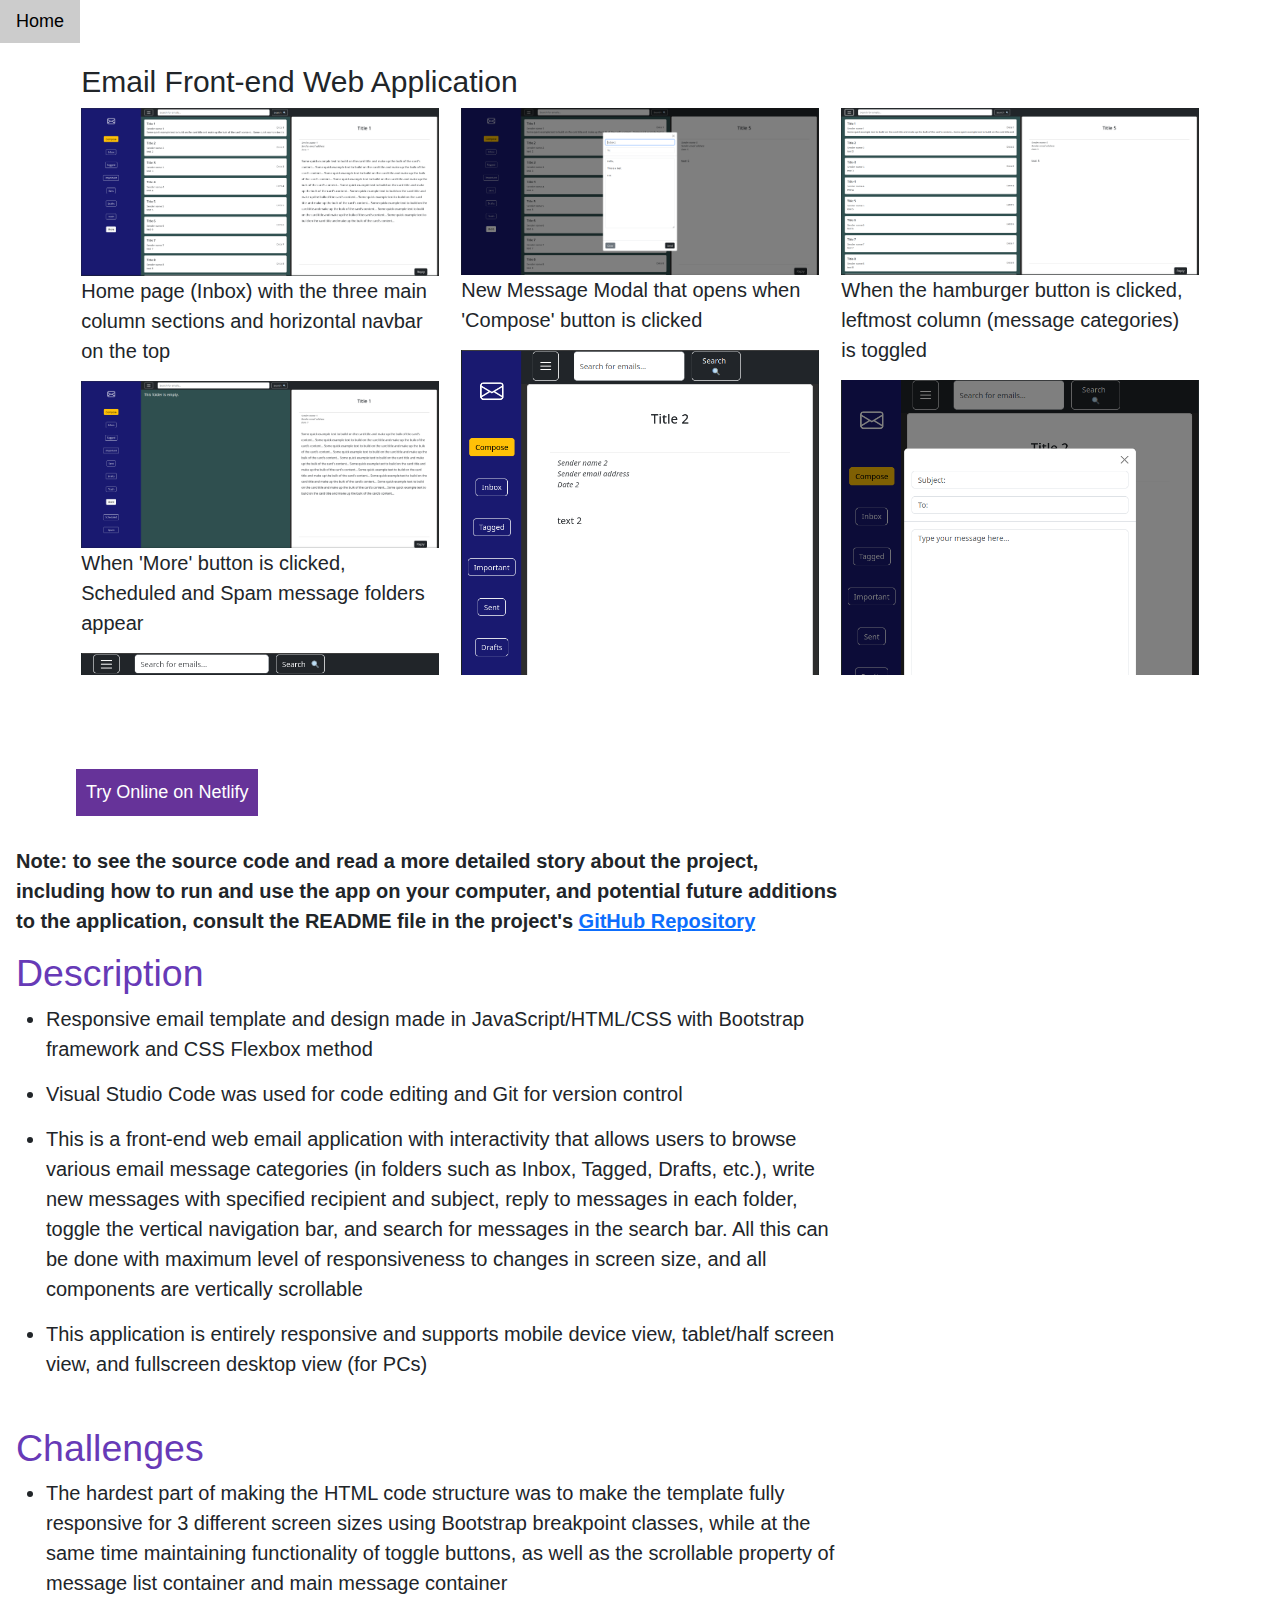
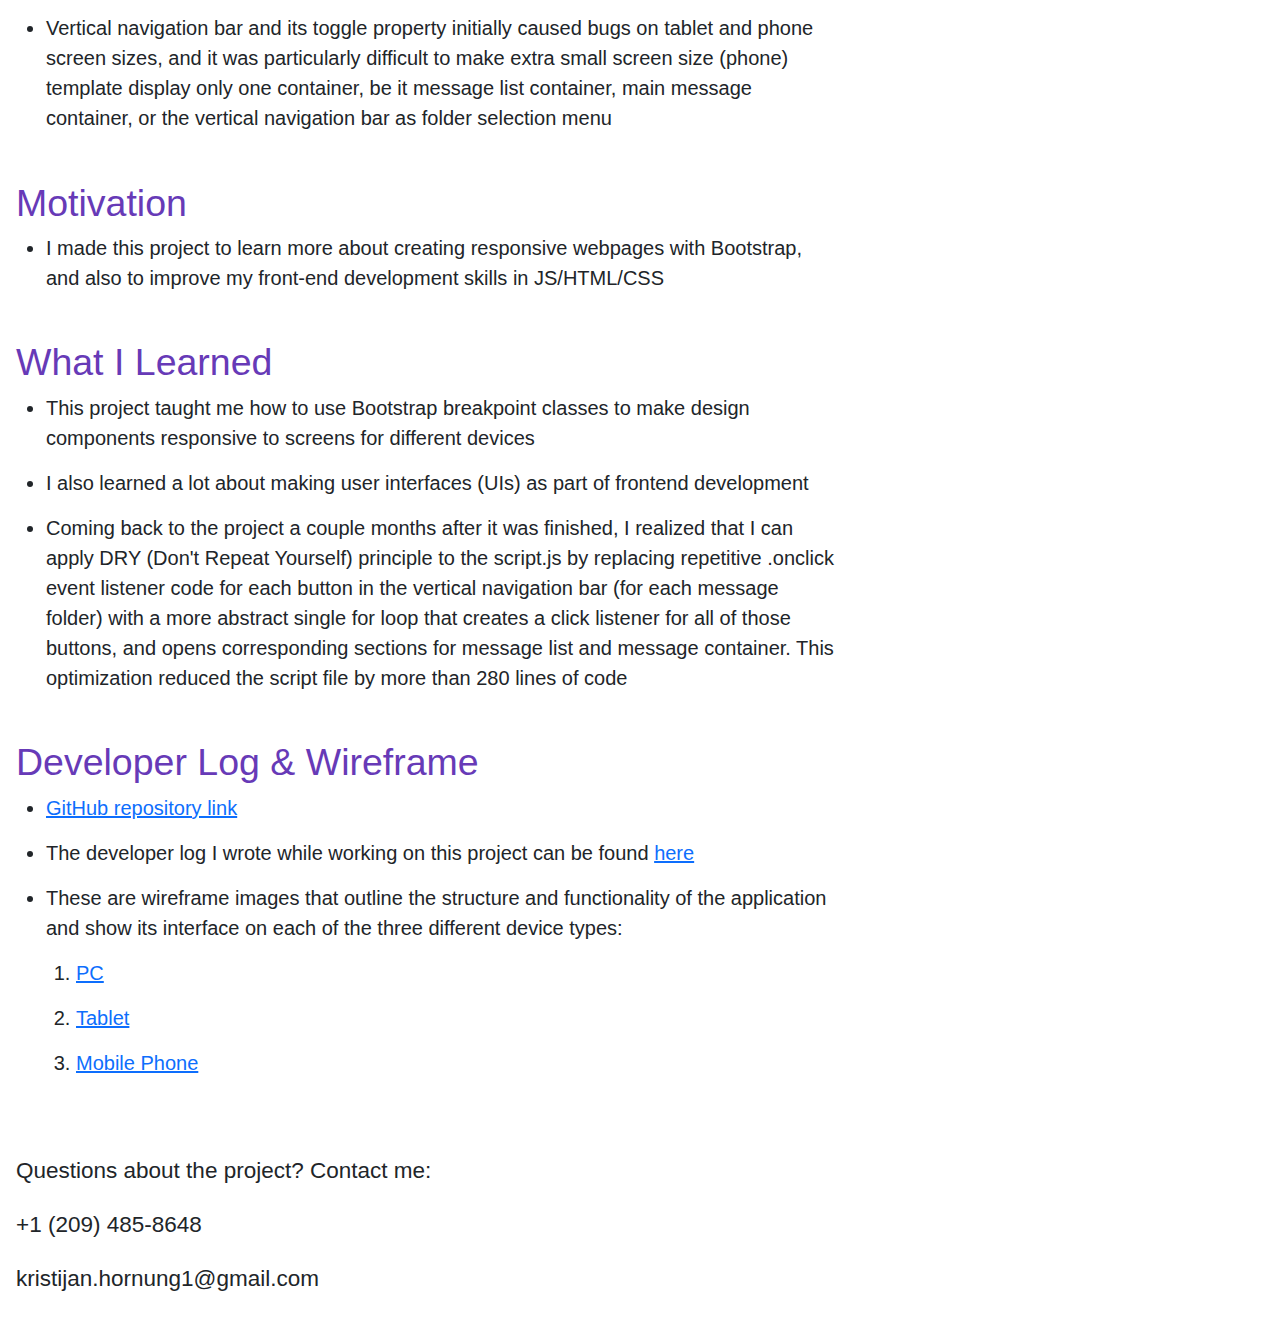
<file: email-frontend-web-app.html>
<!DOCTYPE html>
<html lang="en">
<head>
<title>kristijanH1998: Email Web App</title>
<meta charset="UTF-8">
<meta name="viewport" content="width=device-width, initial-scale=1">
<link rel="stylesheet" href="https://www.w3schools.com/w3css/4/w3.css">
<link rel="stylesheet" href="https://www.w3schools.com/lib/w3-theme-black.css">
<link rel="stylesheet" href="https://fonts.googleapis.com/css?family=Roboto">
<link rel="stylesheet" href="https://cdnjs.cloudflare.com/ajax/libs/font-awesome/4.7.0/css/font-awesome.min.css">
<link href="https://cdn.jsdelivr.net/npm/bootstrap@5.3.3/dist/css/bootstrap.min.css" rel="stylesheet" integrity="sha384-QWTKZyjpPEjISv5WaRU9OFeRpok6YctnYmDr5pNlyT2bRjXh0JMhjY6hW+ALEwIH" crossorigin="anonymous">
<script src="https://ajax.googleapis.com/ajax/libs/jquery/3.7.1/jquery.min.js"></script>
<script src="https://cdn.jsdelivr.net/npm/bootstrap@5.3.3/dist/js/bootstrap.bundle.min.js" integrity="sha384-YvpcrYf0tY3lHB60NNkmXc5s9fDVZLESaAA55NDzOxhy9GkcIdslK1eN7N6jIeHz" crossorigin="anonymous"></script>
<style>
html,body,h1,h2,h3,h4,h5,h6,button {font-family: Inter, Helvetica;}
p, li {font-size: 20px;}
#myBtn {
  display: none;
  position: fixed;
  bottom: 20px;
  right: 30px;
  z-index: 99;
  font-size: 18px;
  border: none;
  outline: none;
  background-color: rgb(102, 51, 153);
  color: white;
  cursor: pointer;
  padding: 15px;
}
#myBtn:hover {
  background-color: #555;
}
#tryBtn {
  font-size: 18px;
  border: none;
  outline: none;
  background-color: rgb(102, 51, 153);
  color: white;
  cursor: pointer;
  padding: 10px;
  margin: 30px;
  position: relative;
  left: 30px;
}
.thumbnail img {
    max-height: 650px;
}
a:has(.caption) {
  text-decoration: none;
  color: rgb(33, 37, 41);
}
</style>
</head>
<body>
  <div class="container w3-padding-top-64" style="max-height:75vh; overflow-y: auto;">
    <h2>Email Front-end Web Application</h2>
    <div class="row">
      <div class="col-md-4">
        <div class="thumbnail">
          <a href="screenshots/email-web-app/bootstrap-email-1.png" target="_blank">
            <img src="screenshots/email-web-app/bootstrap-email-1.png" alt="Screenshot 1" style="width:100%">
            <div class="caption">
              <p>Home page (Inbox) with the three main column sections and horizontal navbar on the top</p>
            </div>
          </a>
        </div>
        <div class="thumbnail">
          <a href="screenshots/email-web-app/bootstrap-email-4.png" target="_blank">
            <img src="screenshots/email-web-app/bootstrap-email-4.png" alt="Screenshot 4" style="width:100%">
            <div class="caption">
              <p>When 'More' button is clicked, Scheduled and Spam message folders appear</p>
            </div>
          </a>
        </div>
        <div class="thumbnail">
          <a href="screenshots/email-web-app/bootstrap-email-7.png" target="_blank">
            <img src="screenshots/email-web-app/bootstrap-email-7.png" alt="Screenshot 7" style="width:100%">
            <div class="caption">
              <p>Tablet view with hamburger button clicked and message categories column toggled</p>
            </div>
          </a>
        </div>
        <div class="thumbnail">
            <a href="screenshots/email-web-app/bootstrap-email-10.png" target="_blank">
              <img src="screenshots/email-web-app/bootstrap-email-10.png" alt="Screenshot 10" style="width:100%">
              <div class="caption">
                <p>New Message Modal on mobile phone view</p>
              </div>
            </a>
          </div>
          <div class="thumbnail">
            <a href="screenshots/email-web-app/bootstrap-email-13.png" target="_blank">
              <img src="screenshots/email-web-app/bootstrap-email-13.png" alt="Screenshot 13" style="width:100%">
              <div class="caption">
                <p>'Reply' button clicked on mobile phone view</p>
              </div>
            </a>
          </div>
      </div>
      <div class="col-md-4">
        <div class="thumbnail">
          <a href="screenshots/email-web-app/bootstrap-email-2.png" target="_blank">
            <img src="screenshots/email-web-app/bootstrap-email-2.png" alt="Screenshot 2" style="width:100%">
            <div class="caption">
              <p>New Message Modal that opens when 'Compose' button is clicked</p>
            </div>
          </a>
        </div>
        <div class="thumbnail">
          <a href="screenshots/email-web-app/bootstrap-email-5.png" target="_blank">
            <img src="screenshots/email-web-app/bootstrap-email-5.png" alt="Screenshot 5" style="width:100%">
            <div class="caption">
              <p>Tablet view with message categories column and message column</p>
            </div>
          </a>
        </div>
        <div class="thumbnail">
          <a href="screenshots/email-web-app/bootstrap-email-8.png" target="_blank">
            <img src="screenshots/email-web-app/bootstrap-email-8.png" alt="Screenshot 8" style="width:100%">
            <div class="caption">
              <p>Mobile phone main view (home page) showing message category folders</p>
            </div>
          </a>
        </div>
        <div class="thumbnail">
            <a href="screenshots/email-web-app/bootstrap-email-11.png" target="_blank">
              <img src="screenshots/email-web-app/bootstrap-email-11.png" alt="Screenshot 11" style="width:100%">
              <div class="caption">
                <p>Message list column on mobile phone view</p>
              </div>
            </a>
          </div>
      </div>
      <div class="col-md-4">
        <div class="thumbnail">
          <a href="screenshots/email-web-app/bootstrap-email-3.png" target="_blank">
            <img src="screenshots/email-web-app/bootstrap-email-3.png" alt="Screenshot 3" style="width:100%">
            <div class="caption">
              <p>When the hamburger button is clicked, leftmost column (message categories) is toggled</p>
            </div>
          </a>
        </div>
        <div class="thumbnail">
          <a href="screenshots/email-web-app/bootstrap-email-6.png" target="_blank">
            <img src="screenshots/email-web-app/bootstrap-email-6.png" alt="Screenshot 6" style="width:100%">
            <div class="caption">
              <p>New Message modal on tablet view</p>
            </div>
          </a>
        </div>
        <div class="thumbnail">
          <a href="screenshots/email-web-app/bootstrap-email-9.png" target="_blank">
            <img src="screenshots/email-web-app/bootstrap-email-9.png" alt="Screenshot 9" style="width:100%">
            <div class="caption">
              <p>'More' button clicked on mobile phone view</p>
            </div>
          </a>
        </div>
        <div class="thumbnail">
            <a href="screenshots/email-web-app/bootstrap-email-12.png" target="_blank">
                <img src="screenshots/email-web-app/bootstrap-email-12.png" alt="Screenshot 12" style="width:100%">
                <div class="caption">
                <p>Message column on mobile phone view</p>
                </div>
            </a>
        </div>
      </div>
    </div>
  </div>
<!-- Navbar -->
<div class="w3-top">
  <div class="w3-bar w3-theme w3-top w3-left-align w3-large">
    <a href="index.html" class="w3-bar-item w3-button w3-theme-l1">Home</a>
  </div>
</div>
<div class="w3-main">
  <div class="w3-row w3-padding-top-64">
    <div class="w3-twothird w3-container">
      <a href="https://email-app-kh.netlify.app/">
        <button id="tryBtn" title="Try App Online">Try Online on Netlify</button>
      </a>
      <p><strong>Note: to see the source code and read a more detailed story about the project, including how to run and use the app on your computer, and potential future additions to the application, consult the README file in the project's <a href="https://github.com/kristijanH1998/bootstrap-email-hornung.git">GitHub Repository</a></strong></p>
      <h1 class="w3-text-deep-purple">Description</h1>
      <ul>
        <li><p>Responsive email template and design made in JavaScript/HTML/CSS with Bootstrap framework and CSS Flexbox method</p></li> 
        <li><p>Visual Studio Code was used for code editing and Git for version control</p></li>  
        <li><p>This is a front-end web email application with interactivity that allows users to browse various email message categories (in folders such as Inbox, Tagged, Drafts, etc.), write new messages with specified recipient and subject, reply to messages in each folder, toggle the vertical navigation bar, and search for messages in the search bar. All this can be done with maximum level of responsiveness to changes in screen size, and all components are vertically scrollable</p></li>
        <li><p>This application is entirely responsive and supports mobile device view, tablet/half screen view, and fullscreen desktop view (for PCs)</p></li>
      </ul>
    </div>
  </div>
  <div class="w3-row w3-padding-top-32">
    <div class="w3-twothird w3-container">
      <h1 class="w3-text-deep-purple">Challenges</h1>
      <ul>
        <li><p>The hardest part of making the HTML code structure was to make the template fully responsive for 3 different screen sizes using Bootstrap breakpoint classes, while at the same time maintaining functionality of toggle buttons, as well as the scrollable property of message list container and main message container</p></li>
        <li><p>Vertical navigation bar and its toggle property initially caused bugs on tablet and phone screen sizes, and it was particularly difficult to make extra small screen size (phone) template display only one container, be it message list container, main message container, or the vertical navigation bar as folder selection menu</p></li>
      </ul>
    </div>
  </div>
  <div class="w3-row w3-padding-top-32">
    <div class="w3-twothird w3-container">
      <h1 class="w3-text-deep-purple">Motivation</h1>
      <ul>
        <li><p>I made this project to learn more about creating responsive webpages with Bootstrap, and also to improve my front-end development skills in JS/HTML/CSS</p></li>
      </ul>
    </div>
  </div>
  <div class="w3-row w3-padding-top-32">
    <div class="w3-twothird w3-container">
      <h1 class="w3-text-deep-purple">What I Learned</h1>
      <ul>
        <li><p>This project taught me how to use Bootstrap breakpoint classes to make design components responsive to screens for different devices</p></li>
        <li><p>I also learned a lot about making user interfaces (UIs) as part of frontend development</p></li>
        <li><p>Coming back to the project a couple months after it was finished, I realized that I can apply DRY (Don't Repeat Yourself) principle to the script.js by replacing repetitive .onclick event listener code for each button in the vertical navigation bar (for each message folder) with a more abstract single for loop that creates a click listener for all of those buttons, and opens corresponding sections for message list and message container. This optimization reduced the script file by more than 280 lines of code</p></li>
      </ul>
    </div>
  </div>
  <div class="w3-row w3-padding-32">
    <div class="w3-twothird w3-container">
      <h1 class="w3-text-deep-purple">Developer Log & Wireframe</h1>
      <ul>
        <li><p><a href="https://github.com/kristijanH1998/bootstrap-email-hornung.git">GitHub repository link</a></p></li>
        <li><p>The developer log I wrote while working on this project can be found <a href="https://docs.google.com/document/d/1bZKHxkwwpi6m7Pe5aHMEFJIM62siRdowYAh1XV8M5ow/edit?usp=sharing">here</a></p></li>
        <li><p>These are wireframe images that outline the structure and functionality of the application and show its interface on each of the three different device types: 
          <ol>
            <li><p><a href="https://drive.google.com/file/d/1BP4BWHBSauc1Es5fUFeIiudSbMBMBVse/view?usp=sharing">PC</a></p></li>
            <li><p><a href="https://drive.google.com/file/d/1bgjj8oLsYH_lfQvKfGo3Lv1cZb_4wVhJ/view?usp=sharing">Tablet</a></p></li>
            <li><p><a href="https://drive.google.com/file/d/1Tmnemvdmg5Y1QiD1cDRpeqeG3PIAYoD1/view?usp=sharing">Mobile Phone</a></p></li>
          </ol>
        </p></li>
      </ul>
    </div>
  </div>
  <footer id="myFooter">
    <div class="w3-container w3-theme-l2 w3-padding-32">
      <h4>Questions about the project? Contact me: <br><br> +1 (209) 485-8648 <br><br> kristijan.hornung1@gmail.com</h4>
      <button onclick="topFunction()" id="myBtn" title="Go to top">Top</button>
    </div>
  </footer>
</div>
<script>
let mybutton = document.getElementById("myBtn");
window.onscroll = function() {scrollFunction()};
function scrollFunction() {
  if (document.body.scrollTop > 20 || document.documentElement.scrollTop > 20) {
    mybutton.style.display = "block";
  } else {
    mybutton.style.display = "none";
  }
}
function topFunction() {
  document.body.scrollTop = 0;
  document.documentElement.scrollTop = 0;
}
</script>
</body>
</html>
</file>
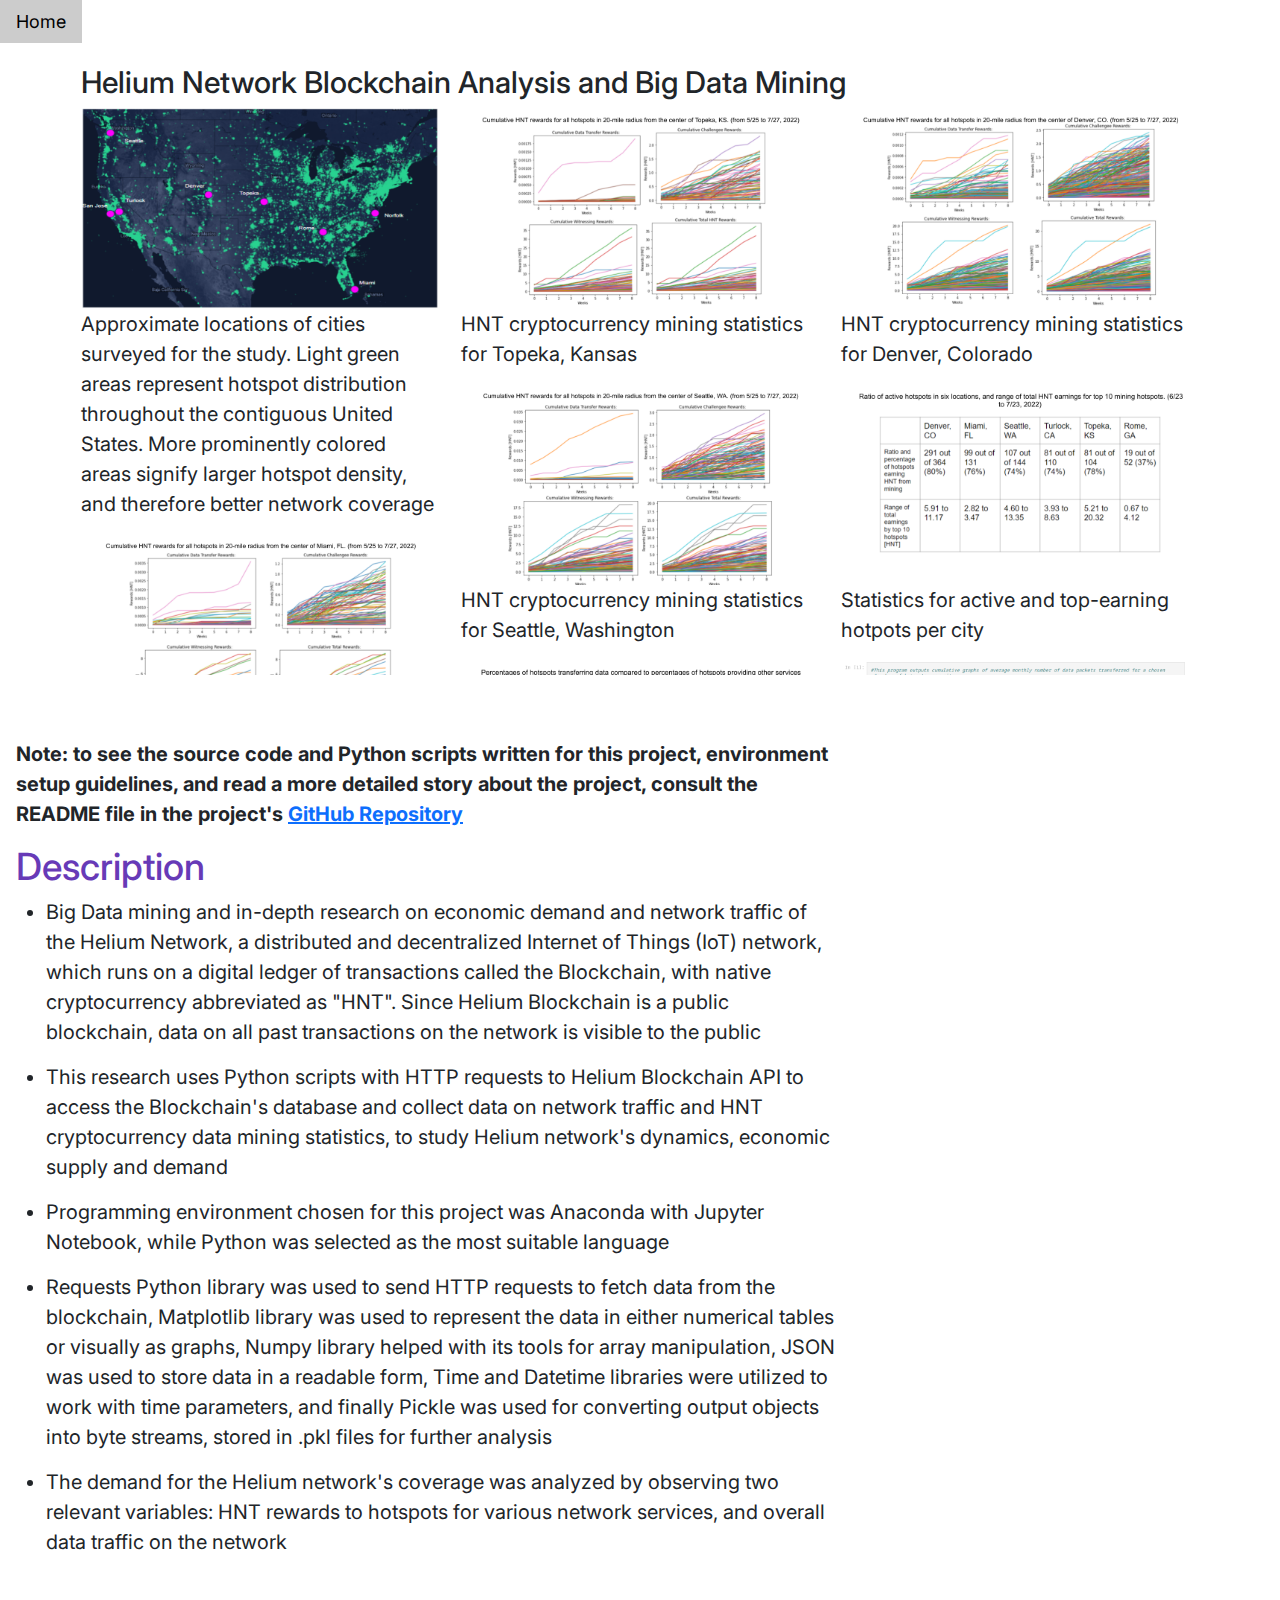
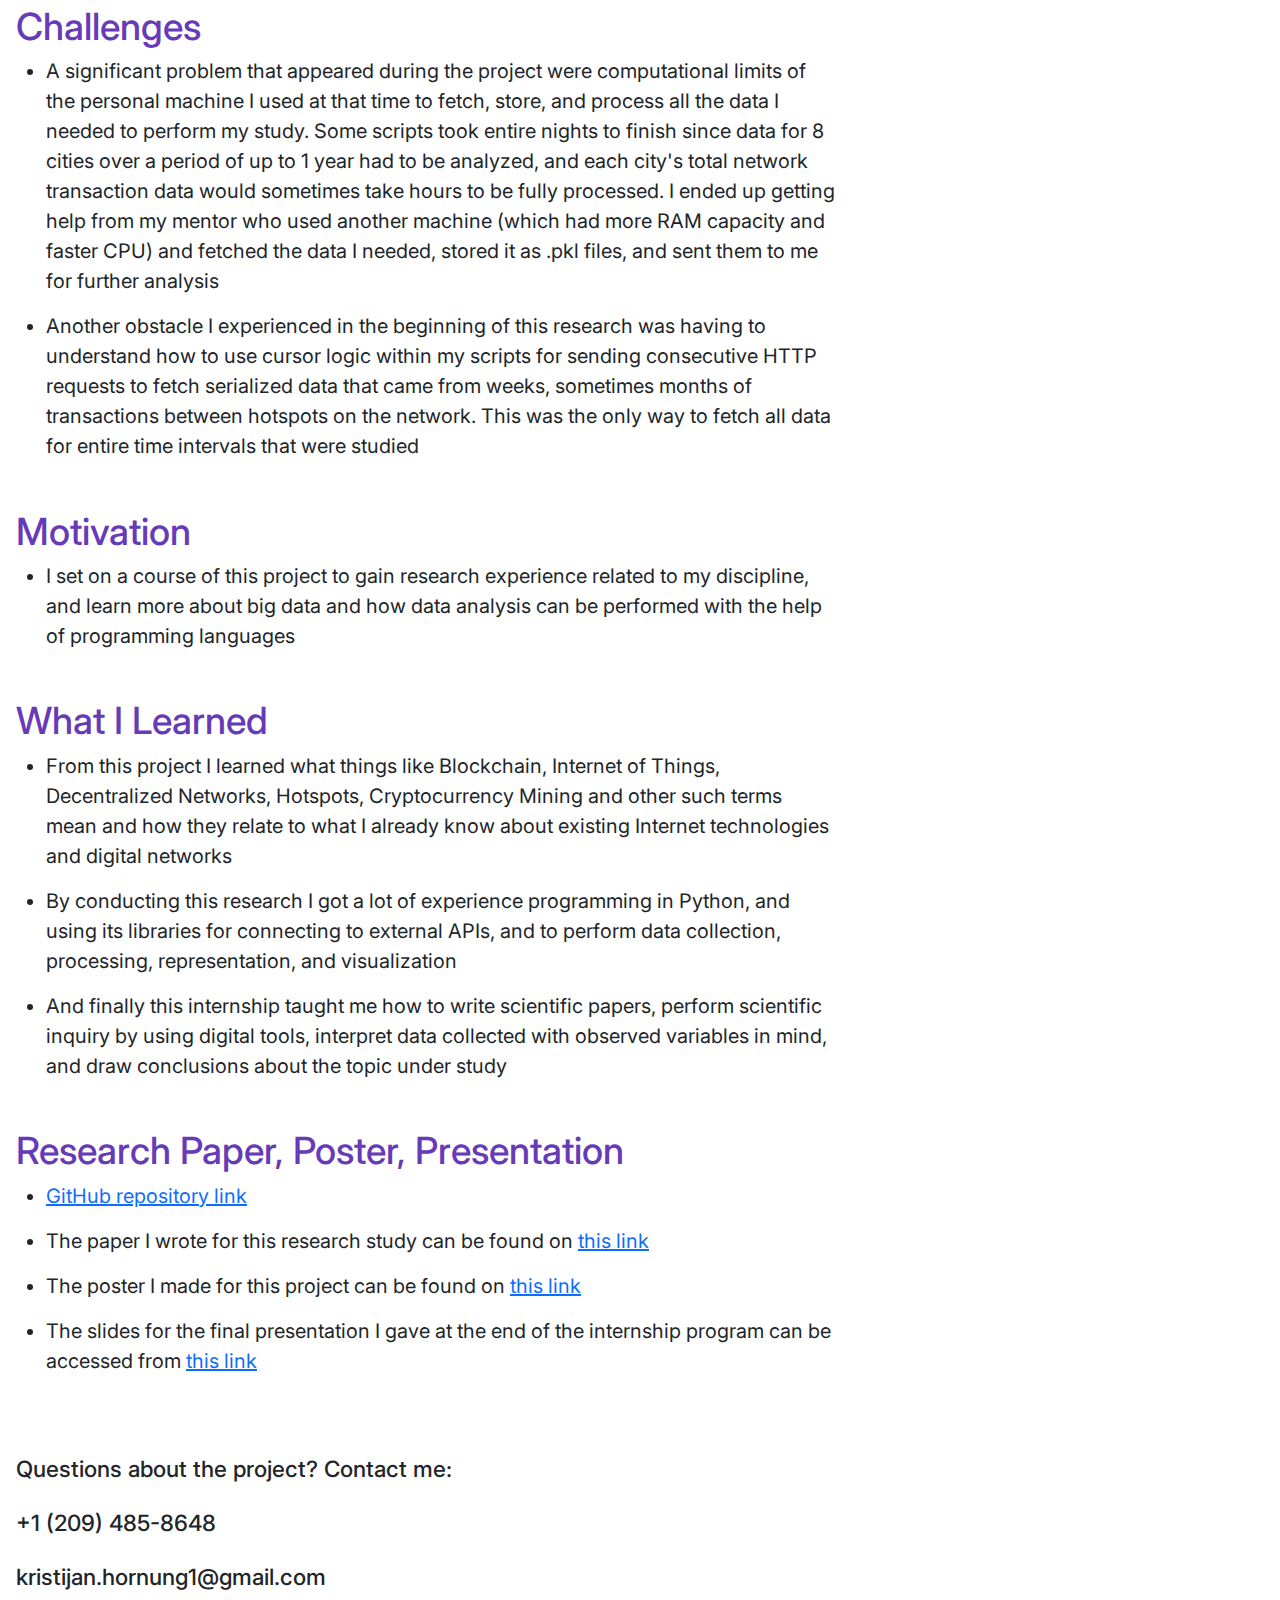
<file: helium-network-analysis.html>
<!DOCTYPE html>
<html lang="en">
<head>
<title>kristijanH1998: Helium Network Analysis</title>
<meta charset="UTF-8">
<meta name="viewport" content="width=device-width, initial-scale=1">
<link rel="stylesheet" href="https://www.w3schools.com/w3css/4/w3.css">
<link rel="stylesheet" href="https://www.w3schools.com/lib/w3-theme-black.css">
<link href="https://fonts.googleapis.com/css2?family=Inter:wght@100..900&display=swap" rel="stylesheet">
<link rel="stylesheet" href="https://cdnjs.cloudflare.com/ajax/libs/font-awesome/4.7.0/css/font-awesome.min.css">
<link href="https://cdn.jsdelivr.net/npm/bootstrap@5.3.3/dist/css/bootstrap.min.css" rel="stylesheet" integrity="sha384-QWTKZyjpPEjISv5WaRU9OFeRpok6YctnYmDr5pNlyT2bRjXh0JMhjY6hW+ALEwIH" crossorigin="anonymous">
<script src="https://ajax.googleapis.com/ajax/libs/jquery/3.7.1/jquery.min.js"></script>
<script src="https://cdn.jsdelivr.net/npm/bootstrap@5.3.3/dist/js/bootstrap.bundle.min.js" integrity="sha384-YvpcrYf0tY3lHB60NNkmXc5s9fDVZLESaAA55NDzOxhy9GkcIdslK1eN7N6jIeHz" crossorigin="anonymous"></script>
<style>
html,body,h1,h2,h3,h4,h5,h6,button {font-family: Inter, Helvetica;}
p, li {font-size: 20px;}
#myBtn {
  display: none;
  position: fixed;
  bottom: 20px;
  right: 30px;
  z-index: 99;
  font-size: 18px;
  border: none;
  outline: none;
  background-color: rgb(102, 51, 153);
  color: white;
  cursor: pointer;
  padding: 15px;
}
#myBtn:hover {
  background-color: #555;
}
a:has(.caption){
    text-decoration: none;
    color: rgb(33, 37, 41);
}
</style>
</head>
<body>
  <div class="container w3-padding-top-64" style="max-height:75vh; overflow-y: auto;">
    <h2>Helium Network Blockchain Analysis and Big Data Mining</h2>
    <div class="row">
      <div class="col-md-4">
        <div class="thumbnail">
          <a href="screenshots/helium-network/odu-helium-analysis1.png" target="_blank">
            <img src="screenshots/helium-network/odu-helium-analysis1.png" alt="Screenshot 1" style="width:100%">
            <div class="caption">
              <p>Approximate locations of cities surveyed for the study. Light green areas represent hotspot distribution throughout the contiguous United States. More prominently colored areas signify larger hotspot density, and therefore better network coverage</p>
            </div>
          </a>
        </div>
        <div class="thumbnail">
          <a href="screenshots/helium-network/odu-helium-analysis4.png" target="_blank">
            <img src="screenshots/helium-network/odu-helium-analysis4.png" alt="Screenshot 4" style="width:100%">
            <div class="caption">
              <p>HNT cryptocurrency mining statistics for Miami, Florida</p>
            </div>
          </a>
        </div>
        <div class="thumbnail">
          <a href="screenshots/helium-network/odu-helium-analysis7.png" target="_blank">
            <img src="screenshots/helium-network/odu-helium-analysis7.png" alt="Screenshot 7" style="width:100%">
            <div class="caption">
              <p>Mean cumulative data transfer for top 50 hotspots in each city</p>
            </div>
          </a>
        </div>
        <div class="thumbnail">
          <a href="screenshots/helium-network/odu-helium-analysis10.png" target="_blank">
            <img src="screenshots/helium-network/odu-helium-analysis10.png" alt="Screenshot 10" style="width:100%">
            <div class="caption">
              <p>Code sample: Total number and percentage of hotspots providing data transfer for 20 mile radius from center of Seattle, WA</p>
            </div>
          </a>
        </div>
      </div>
      <div class="col-md-4">
        <div class="thumbnail">
          <a href="screenshots/helium-network/odu-helium-analysis2.png" target="_blank">
            <img src="screenshots/helium-network/odu-helium-analysis2.png" alt="Screenshot 2" style="width:100%">
            <div class="caption">
              <p>HNT cryptocurrency mining statistics for Topeka, Kansas</p>
            </div>
          </a>
        </div>
        <div class="thumbnail">
          <a href="screenshots/helium-network/odu-helium-analysis5.png" target="_blank">
            <img src="screenshots/helium-network/odu-helium-analysis5.png" alt="Screenshot 5" style="width:100%">
            <div class="caption">
              <p>HNT cryptocurrency mining statistics for Seattle, Washington</p>
            </div>
          </a>
        </div>
        <div class="thumbnail">
          <a href="screenshots/helium-network/odu-helium-analysis8.png" target="_blank">
            <img src="screenshots/helium-network/odu-helium-analysis8.png" alt="Screenshot 8" style="width:100%">
            <div class="caption">
              <p>Percentages of hotspots transferring data vs. hotspots providing other network services</p>
            </div>
          </a>
        </div>
      </div>
      <div class="col-md-4">
        <div class="thumbnail">
          <a href="screenshots/helium-network/odu-helium-analysis3.png" target="_blank">
            <img src="screenshots/helium-network/odu-helium-analysis3.png" alt="Screenshot 3" style="width:100%">
            <div class="caption">
              <p>HNT cryptocurrency mining statistics for Denver, Colorado</p>
            </div>
          </a>
        </div>
        <div class="thumbnail">
          <a href="screenshots/helium-network/odu-helium-analysis6.png" target="_blank">
            <img src="screenshots/helium-network/odu-helium-analysis6.png" alt="Screenshot 6" style="width:100%">
            <div class="caption">
              <p>Statistics for active and top-earning hotpots per city</p>
            </div>
          </a>
        </div>
        <div class="thumbnail">
          <a href="screenshots/helium-network/odu-helium-analysis9.png" target="_blank">
            <img src="screenshots/helium-network/odu-helium-analysis9.png" alt="Screenshot 9" style="width:100%">
            <div class="caption">
              <p>Code sample: cumulative graphs of average monthly number of data packets transferred for a chosen number of hotspots, per city</p>
            </div>
          </a>
        </div>
      </div>
    </div>
  </div>
<!-- Navbar -->
<div class="w3-top">
  <div class="w3-bar w3-theme w3-top w3-left-align w3-large">
    <a href="index.html" class="w3-bar-item w3-button w3-theme-l1">Home</a>
  </div>
</div>
<div class="w3-main">
  <div class="w3-row w3-padding-top-64">
    <div class="w3-twothird w3-container">
      <p><strong>Note: to see the source code and Python scripts written for this project, environment setup guidelines, and read a more detailed story about the project, consult the README file in the project's <a href="https://github.com/kristijanH1998/REU-Summer-Internship.git">GitHub Repository</a></strong></p>
      <h1 class="w3-text-deep-purple">Description</h1>
      <ul>
        <li><p>Big Data mining and in-depth research on economic demand and network traffic of the Helium Network, a distributed and decentralized Internet of Things (IoT) network, which runs on a digital ledger of transactions called the Blockchain, with native cryptocurrency abbreviated as "HNT". Since Helium Blockchain is a public blockchain, data on all past transactions on the network is visible to the public</p></li>
        <li><p>This research uses Python scripts with HTTP requests to Helium Blockchain API to access the Blockchain's database and collect data on network traffic and HNT cryptocurrency data mining statistics, to study Helium network's dynamics, economic supply and demand</p></li>
        <li><p>Programming environment chosen for this project was Anaconda with Jupyter Notebook, while Python was selected as the most suitable language</p></li>
        <li><p>Requests Python library was used to send HTTP requests to fetch data from the blockchain, Matplotlib library was used to represent the data in either numerical tables or visually as graphs, Numpy library helped with its tools for array manipulation, JSON was used to store data in a readable form, Time and Datetime libraries were utilized to work with time parameters, and finally Pickle was used for converting output objects into byte streams, stored in .pkl files for further analysis</p></li>
        <li><p>The demand for the Helium network's coverage was analyzed by observing two relevant variables: HNT rewards to hotspots for various network services, and overall data traffic on the network</p></li>
      </ul>
    </div>
  </div>
  <div class="w3-row w3-padding-top-32">
    <div class="w3-twothird w3-container">
      <h1 class="w3-text-deep-purple">Challenges</h1>
      <ul>
        <li><p>A significant problem that appeared during the project were computational limits of the personal machine I used at that time to fetch, store, and process all the data I needed to perform my study. Some scripts took entire nights to finish since data for 8 cities over a period of up to 1 year had to be analyzed, and each city's total network transaction data would sometimes take hours to be fully processed. I ended up getting help from my mentor who used another machine (which had more RAM capacity and faster CPU) and fetched the data I needed, stored it as .pkl files, and sent them to me for further analysis</p></li>
        <li><p>Another obstacle I experienced in the beginning of this research was having to understand how to use cursor logic within my scripts for sending consecutive HTTP requests to fetch serialized data that came from weeks, sometimes months of transactions between hotspots on the network. This was the only way to fetch all data for entire time intervals that were studied</p></li>
      </ul>
      </div>
  </div>
  <div class="w3-row w3-padding-top-32">
    <div class="w3-twothird w3-container">
      <h1 class="w3-text-deep-purple">Motivation</h1>
      <ul>
        <li><p>I set on a course of this project to gain research experience related to my discipline, and learn more about big data and how data analysis can be performed with the help of programming languages</p></li>
      </ul>
    </div>
  </div>
  <div class="w3-row w3-padding-top-32">
    <div class="w3-twothird w3-container">
      <h1 class="w3-text-deep-purple">What I Learned</h1>
      <ul>
        <li><p>From this project I learned what things like Blockchain, Internet of Things, Decentralized Networks, Hotspots, Cryptocurrency Mining and other such terms mean and how they relate to what I already know about existing Internet technologies and digital networks</p></li>
        <li><p>By conducting this research I got a lot of experience programming in Python, and using its libraries for connecting to external APIs, and to perform data collection, processing, representation, and visualization</p></li>
        <li><p>And finally this internship taught me how to write scientific papers, perform scientific inquiry by using digital tools, interpret data collected with observed variables in mind, and draw conclusions about the topic under study</p></li>
      </ul>
    </div>
  </div>
  <div class="w3-row w3-padding-32">
    <div class="w3-twothird w3-container">
      <h1 class="w3-text-deep-purple">Research Paper, Poster, Presentation</h1>
      <ul>
        <li><p><a href="https://github.com/kristijanH1998/REU-Summer-Internship.git">GitHub repository link</a></p></li>
        <li><p>The paper I wrote for this research study can be found on <a href="https://docs.google.com/document/d/1e3eJWykSwqRAiOo_efxFnnfB9gEqLwgV/edit?usp=sharing&ouid=118036694644451906663&rtpof=true&sd=true">this link</a></p></li>
        <li><p>The poster I made for this project can be found on <a href="https://docs.google.com/presentation/d/1L2tvWKAIFjRoeVKj8vxawBlwEcLpBivB/edit?usp=sharing&ouid=118036694644451906663&rtpof=true&sd=true">this link</a></p></li>
        <li><p>The slides for the final presentation I gave at the end of the internship program can be accessed from <a href="https://docs.google.com/presentation/d/1EP9JSGx_IGVwyFztLyxRJESCElC5qrW9DdnMKnJ87qU/edit?usp=sharing">this link</a></p></li>
      </ul>
    </div>
  </div>
  <footer id="myFooter">
    <div class="w3-container w3-theme-l2 w3-padding-32">
      <h4>Questions about the project? Contact me: <br><br> +1 (209) 485-8648 <br><br> kristijan.hornung1@gmail.com</h4>
      <button onclick="topFunction()" id="myBtn" title="Go to top">Top</button>
    </div>
  </footer>
</div>
<script>
let mybutton = document.getElementById("myBtn");
window.onscroll = function() {scrollFunction()};
function scrollFunction() {
  if (document.body.scrollTop > 20 || document.documentElement.scrollTop > 20) {
    mybutton.style.display = "block";
  } else {
    mybutton.style.display = "none";
  }
}
function topFunction() {
  document.body.scrollTop = 0;
  document.documentElement.scrollTop = 0;
}
</script>
</body>
</html>
</file>
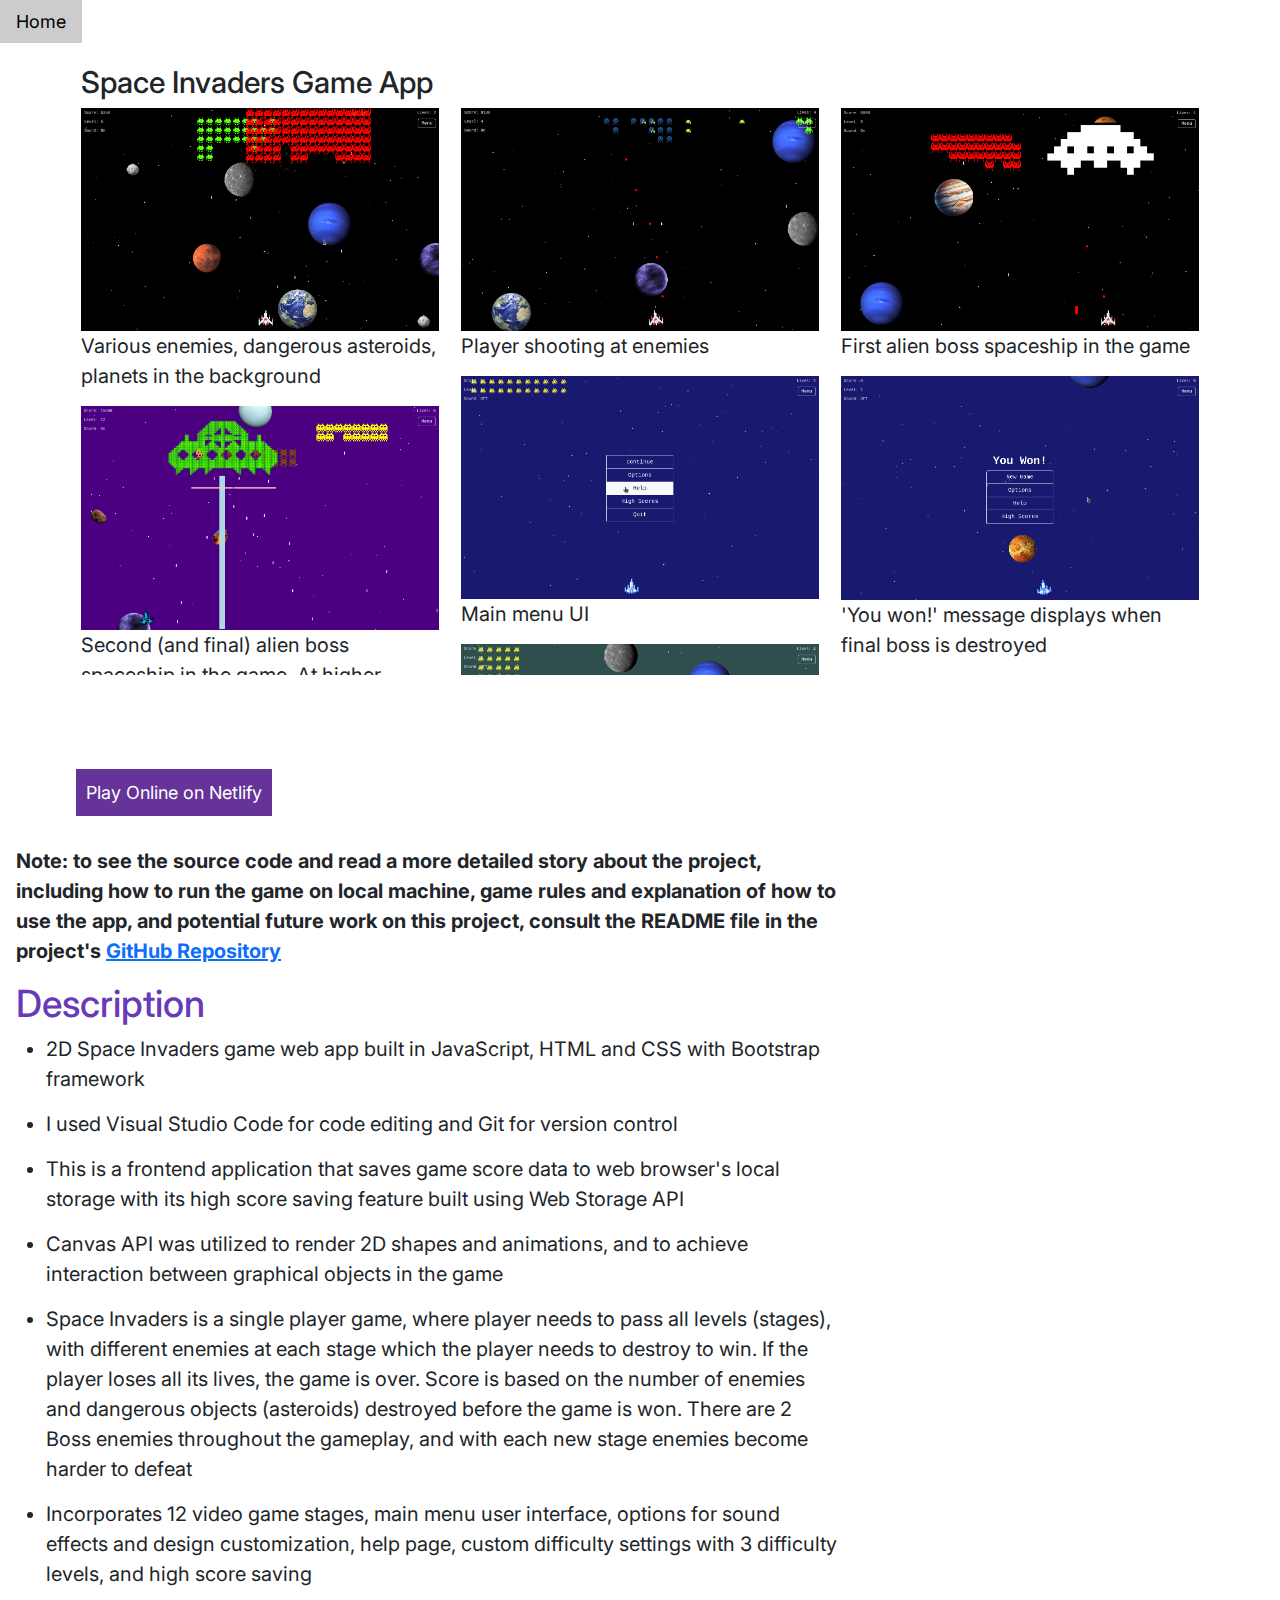
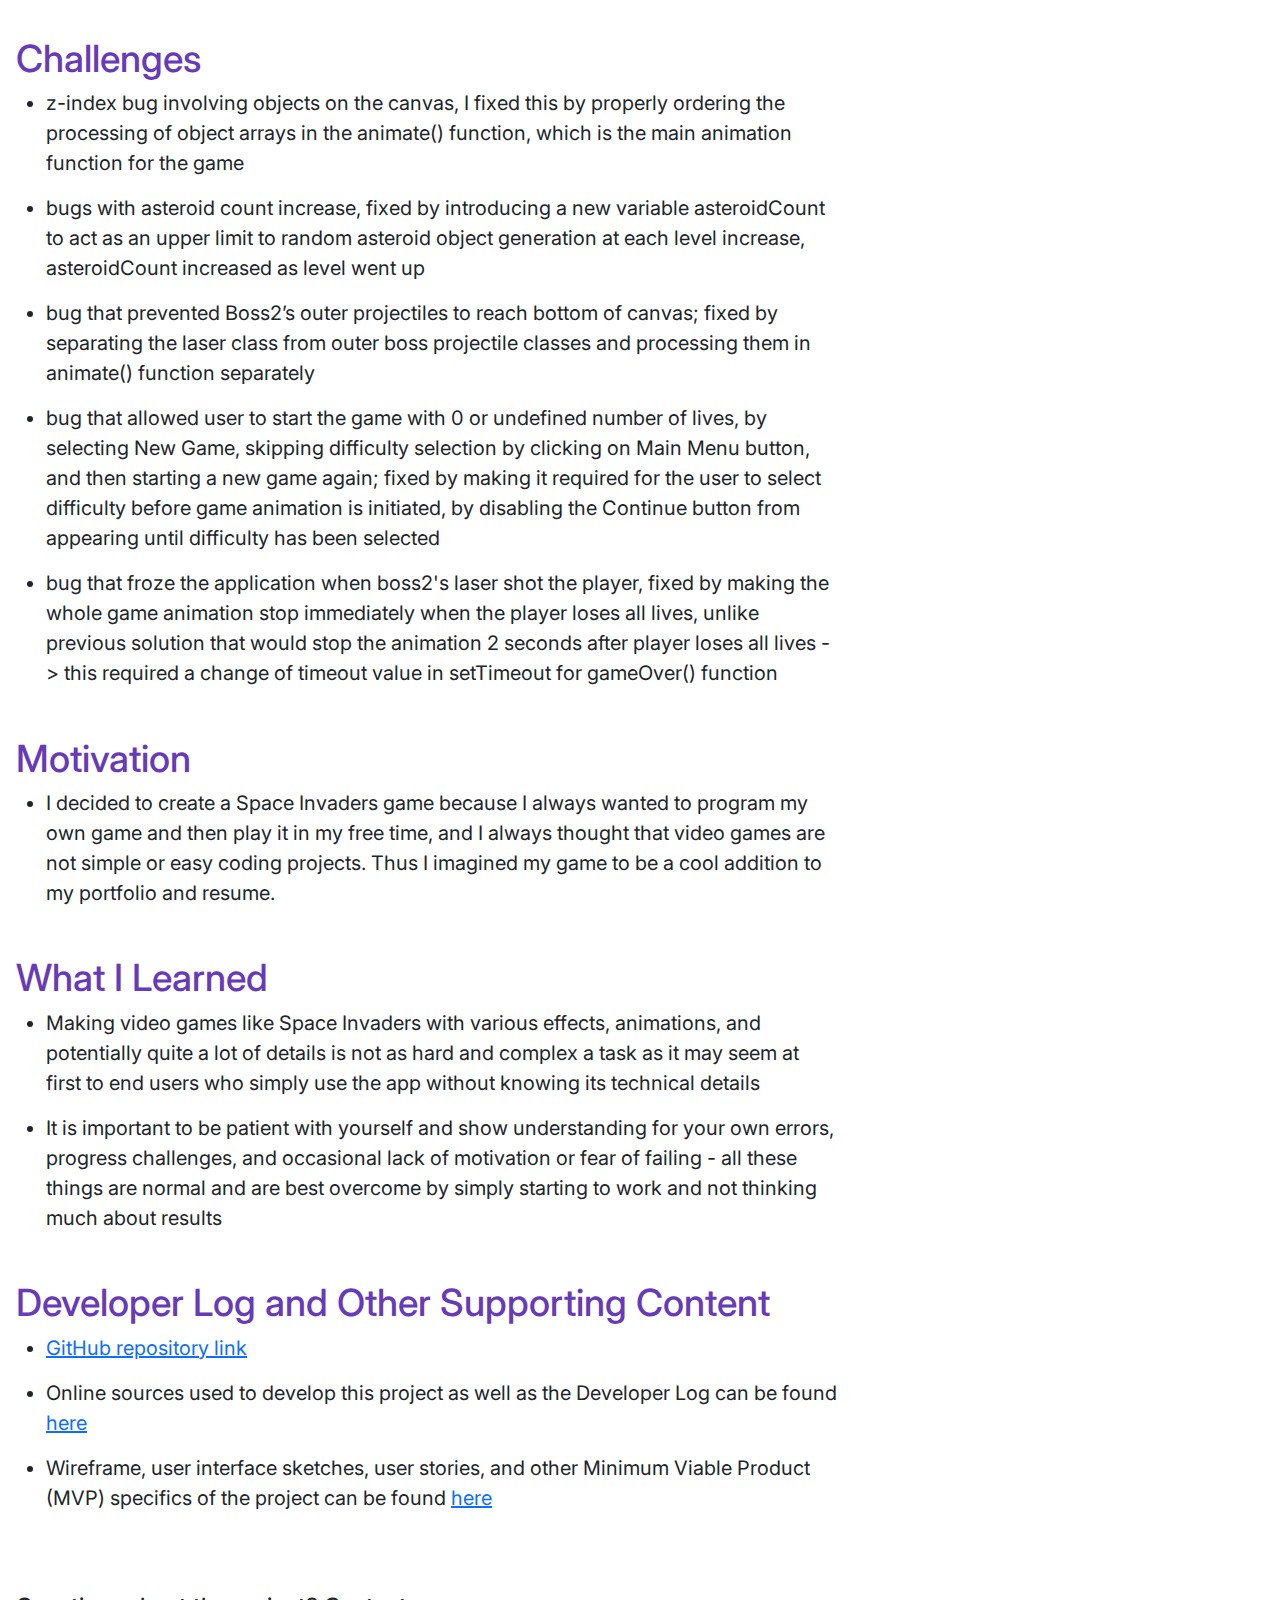
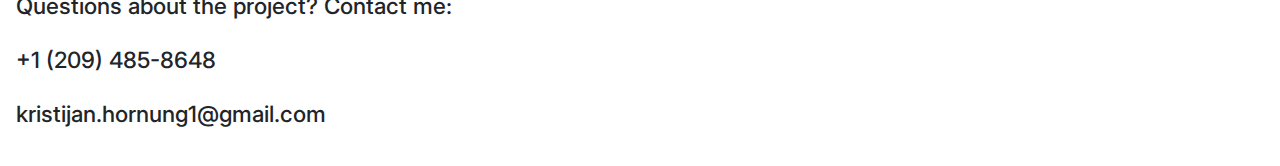
<file: space-invaders-game.html>
<!DOCTYPE html>
<html lang="en">
<head>
<title>kristijanH1998: Space Invaders Game</title>
<meta charset="UTF-8">
<meta name="viewport" content="width=device-width, initial-scale=1">
<link rel="stylesheet" href="https://www.w3schools.com/w3css/4/w3.css">
<link rel="stylesheet" href="https://www.w3schools.com/lib/w3-theme-black.css">
<link href="https://fonts.googleapis.com/css2?family=Inter:wght@100..900&display=swap" rel="stylesheet">
<link rel="stylesheet" href="https://cdnjs.cloudflare.com/ajax/libs/font-awesome/4.7.0/css/font-awesome.min.css">
<link href="https://cdn.jsdelivr.net/npm/bootstrap@5.3.3/dist/css/bootstrap.min.css" rel="stylesheet" integrity="sha384-QWTKZyjpPEjISv5WaRU9OFeRpok6YctnYmDr5pNlyT2bRjXh0JMhjY6hW+ALEwIH" crossorigin="anonymous">
<script src="https://ajax.googleapis.com/ajax/libs/jquery/3.7.1/jquery.min.js"></script>
<script src="https://cdn.jsdelivr.net/npm/bootstrap@5.3.3/dist/js/bootstrap.bundle.min.js" integrity="sha384-YvpcrYf0tY3lHB60NNkmXc5s9fDVZLESaAA55NDzOxhy9GkcIdslK1eN7N6jIeHz" crossorigin="anonymous"></script>
<style>
html,body,h1,h2,h3,h4,h5,h6,button {font-family: Inter, Helvetica;}
p, li {font-size: 20px;}
#myBtn {
  display: none;
  position: fixed;
  bottom: 20px;
  right: 30px;
  z-index: 99;
  font-size: 18px;
  border: none;
  outline: none;
  background-color: rgb(102, 51, 153);
  color: white;
  cursor: pointer;
  padding: 15px;
  
}
#myBtn:hover {
  background-color: #555;
}
#playBtn {
  font-size: 18px;
  border: none;
  outline: none;
  background-color: rgb(102, 51, 153);
  color: white;
  cursor: pointer;
  padding: 10px;
  margin: 30px;
  position: relative;
  left: 30px;
}
a:has(.caption) {
  text-decoration: none;
  color: rgb(33, 37, 41);
}
</style>
</head>
<body>
  <div class="container w3-padding-top-64" style="max-height:75vh; overflow-y: auto;">
    <h2>Space Invaders Game App</h2>
    <div class="row">
      <div class="col-md-4">
        <div class="thumbnail">
          <a href="screenshots/space-invaders/space-invaders-screenshot1.png" target="_blank">
            <img src="screenshots/space-invaders/space-invaders-screenshot1.png" alt="Screenshot 1" style="width:100%">
            <div class="caption">
              <p>Various enemies, dangerous asteroids, planets in the background</p>
            </div>
          </a>
        </div>
        <div class="thumbnail">
          <a href="screenshots/space-invaders/space-invaders-screenshot4.png" target="_blank">
            <img src="screenshots/space-invaders/space-invaders-screenshot4.png" alt="Screenshot 4" style="width:100%">
            <div class="caption">
              <p>Second (and final) alien boss spaceship in the game. At higher levels different asteroids appear</p>
            </div>
          </a>
        </div>
        <div class="thumbnail">
          <a href="screenshots/space-invaders/space-invaders-screenshot7.png" target="_blank">
            <img src="screenshots/space-invaders/space-invaders-screenshot7.png" alt="Screenshot 7" style="width:100%">
            <div class="caption">
              <p>High score saving functionality</p>
            </div>
          </a>
        </div>
      </div>
      <div class="col-md-4">
        <div class="thumbnail">
          <a href="screenshots/space-invaders/space-invaders-screenshot2.png" target="_blank">
            <img src="screenshots/space-invaders/space-invaders-screenshot2.png" alt="Screenshot 2" style="width:100%">
            <div class="caption">
              <p>Player shooting at enemies</p>
            </div>
          </a>
        </div>
        <div class="thumbnail">
          <a href="screenshots/space-invaders/space-invaders-screenshot5.png" target="_blank">
            <img src="screenshots/space-invaders/space-invaders-screenshot5.png" alt="Screenshot 5" style="width:100%">
            <div class="caption">
              <p>Main menu UI</p>
            </div>
          </a>
        </div>
        <div class="thumbnail">
          <a href="screenshots/space-invaders/space-invaders-screenshot8.png" target="_blank">
            <img src="screenshots/space-invaders/space-invaders-screenshot8.png" alt="Screenshot 8" style="width:100%">
            <div class="caption">
              <p>Player spaceship design selection</p>
            </div>
          </a>
        </div>
      </div>
      <div class="col-md-4">
        <div class="thumbnail">
          <a href="screenshots/space-invaders/space-invaders-screenshot3.png" target="_blank">
            <img src="screenshots/space-invaders/space-invaders-screenshot3.png" alt="Screenshot 3" style="width:100%">
            <div class="caption">
              <p>First alien boss spaceship in the game</p>
            </div>
          </a>
        </div>
        <div class="thumbnail">
          <a href="screenshots/space-invaders/space-invaders-screenshot6.png" target="_blank">
            <img src="screenshots/space-invaders/space-invaders-screenshot6.png" alt="Screenshot 6" style="width:100%">
            <div class="caption">
              <p>'You won!' message displays when final boss is destroyed</p>
            </div>
          </a>
        </div>
        <div class="thumbnail">
          <a href="screenshots/space-invaders/space-invaders-screenshot9.png" target="_blank">
            <img src="screenshots/space-invaders/space-invaders-screenshot9.png" alt="Screenshot 9" style="width:100%">
            <div class="caption">
              <p>Background color, sound effects, and player spaceship design settings menu</p>
            </div>
          </a>
        </div>
      </div>
    </div>
  </div>
<!-- Navbar -->
<div class="w3-top">
  <div class="w3-bar w3-theme w3-top w3-left-align w3-large">
    <a href="index.html" class="w3-bar-item w3-button w3-theme-l1">Home</a>
  </div>
</div>
<div class="w3-main">
  <div class="w3-row w3-padding-top-64">
    <div class="w3-twothird w3-container">
      <a href="https://space-invaders-game-kh.netlify.app/">
        <button id="playBtn" title="Play the Game">Play Online on Netlify</button>
      </a>
      <p><strong>Note: to see the source code and read a more detailed story about the project, including how to run the game on local machine, game rules and explanation of how to use the app, and potential future work on this project, consult the README file in the project's <a href="https://github.com/kristijanH1998/module-2-js-final-project-kristijan-hornung.git">GitHub Repository</a></strong></p>
      <h1 class="w3-text-deep-purple">Description</h1>
      <ul>
        <li><p>2D Space Invaders game web app built in JavaScript, HTML and CSS with Bootstrap framework</p></li>
        <li><p>I used Visual Studio Code for code editing and Git for version control</p></li>
        <li><p>This is a frontend application that saves game score data to web browser's local storage with its high score saving feature built using Web Storage API</p></li>
        <li><p>Canvas API was utilized to render 2D shapes and animations, and to achieve interaction between graphical objects in the game</p></li>
        <li><p>Space Invaders is a single player game, where player needs to pass all levels (stages), with different enemies at each stage which the player needs to destroy to win. If the player loses all its lives, the game is over. Score is based on the number of enemies and dangerous objects (asteroids) destroyed before the game is won. There are 2 Boss enemies throughout the gameplay, and with each new stage enemies become harder to defeat</p></li>
        <li><p>Incorporates 12 video game stages, main menu user interface, options for sound effects and design customization, help page, custom difficulty settings with 3 difficulty levels, and high score saving</p></li>
      </ul>
    </div>
  </div>
  <div class="w3-row w3-padding-top-32">
    <div class="w3-twothird w3-container">
      <h1 class="w3-text-deep-purple">Challenges</h1>
      <ul>
        <li><p>z-index bug involving objects on the canvas, I fixed this by properly ordering the processing of object arrays in the animate() function, which is the main animation function for the game</p></li>
        <li><p>bugs with asteroid count increase, fixed by introducing a new variable asteroidCount to act as an upper limit to random asteroid object generation at each level increase, asteroidCount increased as level went up</p></li>
        <li><p>bug that prevented Boss2’s outer projectiles to reach bottom of canvas; fixed by separating the laser class from outer boss projectile classes and processing them in animate() function separately</p></li>
        <li><p>bug that allowed user to start the game with 0 or undefined number of lives, by selecting New Game, skipping difficulty selection by clicking on Main Menu button, and then starting a new game again; fixed by making it required for the user to select difficulty before game animation is initiated, by disabling the Continue button from appearing until difficulty has been selected</p></li>
        <li><p>bug that froze the application when boss2's laser shot the player, fixed by making the whole game animation stop immediately when the player loses all lives, unlike previous solution that would stop the animation 2 seconds after player loses all lives -> this required a change of timeout value in setTimeout for gameOver() function</p></li>
      </ul>
    </div>
  </div>
  <div class="w3-row w3-padding-top-32">
    <div class="w3-twothird w3-container">
      <h1 class="w3-text-deep-purple">Motivation</h1>
      <ul>
        <li><p>I decided to create a Space Invaders game because I always wanted to program my own game and then play it in my free time, and I always thought that video games are not simple or easy coding projects. Thus I imagined my game to be a cool addition to my portfolio and resume.</p></li>
      </ul>
    </div>
  </div>
  <div class="w3-row w3-padding-top-32">
    <div class="w3-twothird w3-container">
      <h1 class="w3-text-deep-purple">What I Learned</h1>
      <ul>
        <li><p>Making video games like Space Invaders with various effects, animations, and potentially quite a lot of details is not as hard and complex a task as it may seem at first to end users who simply use the app without knowing its technical details</p></li>
        <li><p>It is important to be patient with yourself and show understanding for your own errors, progress challenges, and occasional lack of motivation or fear of failing - all these things are normal and are best overcome by simply starting to work and not thinking much about results</p></li>
      </ul>
    </div>
  </div>
  <div class="w3-row w3-padding-32">
    <div class="w3-twothird w3-container">
      <h1 class="w3-text-deep-purple">Developer Log and Other Supporting Content</h1>
      <ul>
        <li><p><a href="https://github.com/kristijanH1998/module-2-js-final-project-kristijan-hornung.git">GitHub repository link</a></p></li>
        <li><p>Online sources used to develop this project as well as the Developer Log can be found <a href="https://docs.google.com/document/d/171uDnwOZFgw6h3zi3xp7hASAzlEwYrx0jgkx9Fazk8Q/edit?usp=sharing">here</a></p></li>
        <li><p>Wireframe, user interface sketches, user stories, and other Minimum Viable Product (MVP) specifics of the project can be found <a href="https://docs.google.com/document/d/1VeEgH00csnvOBaKuZdmgckT4FxvP5jnptT_1OXHD_ck/edit?usp=sharing">here</a></p></li>
      </ul>
    </div>
  </div>
  <footer id="myFooter">
    <div class="w3-container w3-theme-l2 w3-padding-32">
      <h4>Questions about the project? Contact me: <br><br> +1 (209) 485-8648 <br><br> kristijan.hornung1@gmail.com</h4>
      <button onclick="topFunction()" id="myBtn" title="Go to top">Top</button>
    </div>
  </footer>
</div>
<script>
let mybutton = document.getElementById("myBtn");
window.onscroll = function() {scrollFunction()};
function scrollFunction() {
  if (document.body.scrollTop > 20 || document.documentElement.scrollTop > 20) {
    mybutton.style.display = "block";
  } else {
    mybutton.style.display = "none";
  }
}
function topFunction() {
  document.body.scrollTop = 0;
  document.documentElement.scrollTop = 0;
}
</script>
</body>
</html>
</file>
<file: style.css>
html, body {
  width: 100%;
  height: 100%;
  font-size: 17px;
}
html {
  scroll-behavior: smooth;
}
body {
  background: linear-gradient(90deg, #eed152, #3ce7cb, #9423d5, #2379d5);
  background-size: 400% 400%;
  animation: gradient 10s ease infinite;
}
@keyframes gradient {
  0% {
      background-position: 0% 50%;
  }
  50% {
      background-position: 100% 50%;
  }
  100% {
      background-position: 0% 50%;
  }
}
*, h1 {
  font-family: Inter, Helvetica;
}
td, th, tr.resume-table {
  padding: 12px;
}
.resume-table {
  border-collapse: separate;
}
.resume-table th {
  background-color: rgba(47, 79, 79, 0.75);
}
.resume-table tr {
  background-color: rgba(85, 107, 47, 0.75);
}
.resume-table tr:nth-child(even) {
  background-color: rgba(65, 105, 225, 0.75);
}
.resume-table tr:hover {
  background-color: rgba(25, 25, 112, 0.75);
}
.list-group > a:hover {
  background-color: rgba(25, 25, 112, 0.75);
  color:white;
}

.popup-window {
position: fixed;
top: 50%;
left: 50%;
transform: translate(-50%, -50%) scale(0);
transition: 200ms ease-in-out;
border: 1px solid black;
border-radius: 10px;
z-index: 10;
background-color: white;
width: 50vh;
max-width: 75vh;
height: auto;
max-height: 75vh;
overflow: auto;
} 

.popup-window.active {
transform: translate(-50%, -50%) scale(1);
}

.popup-window-header{
padding: 10px 15px;
display: flex;
justify-content: space-between;
align-items: center;
border-bottom: 1px solid black;
}
.popup-window-header .title {
font-size: 1.25rem;
font-weight: bold;
}
.popup-window-header .close-button {
cursor: pointer;
border: none;
outline: none;
background: none;
font-size: 1.25rem;
font-weight: bold;
}
.popup-window-body {
padding: 10px 15px;
}
#overlay{
position: fixed;
opacity: 0;
transition: 200ms ease-in-out;
top: 0;
left: 0;
right: 0;
bottom: 0;
background-color: rgba(0, 0, 0, 0.5);
pointer-events: none;
}
#overlay.active {
opacity: 1;
pointer-events: all;
}
.resume-popup-3 li {
margin-bottom: 5px;
padding-left: 1px;
}

.list-group > a{
  background-color:rgba(102, 51, 153, 0.75);
  margin: 1px;
  color: white;
}
</file>
<file: captcha.css>
#image{
	width: 100px;
	font-weight: 400;
	height: 40px;
	user-select: none;
	text-decoration: wavy line-through underline;
	font-style: italic;
	font-size: x-large;
  color: white;
	border: #343a40 2px solid;
  background-color: #343a40;
	
}
#user-input{
	width: auto;
	height: 40px;
}
input{
	border: 3px #343a40 solid;
}
.inline{
	display: inline-block;
  margin-top: 10px;
  padding-bottom: 0px;
  margin-left: 10px;
	margin-right: 10px;
  vertical-align: bottom;
}
.btn{
	margin-top: 20px;
}
</file>
